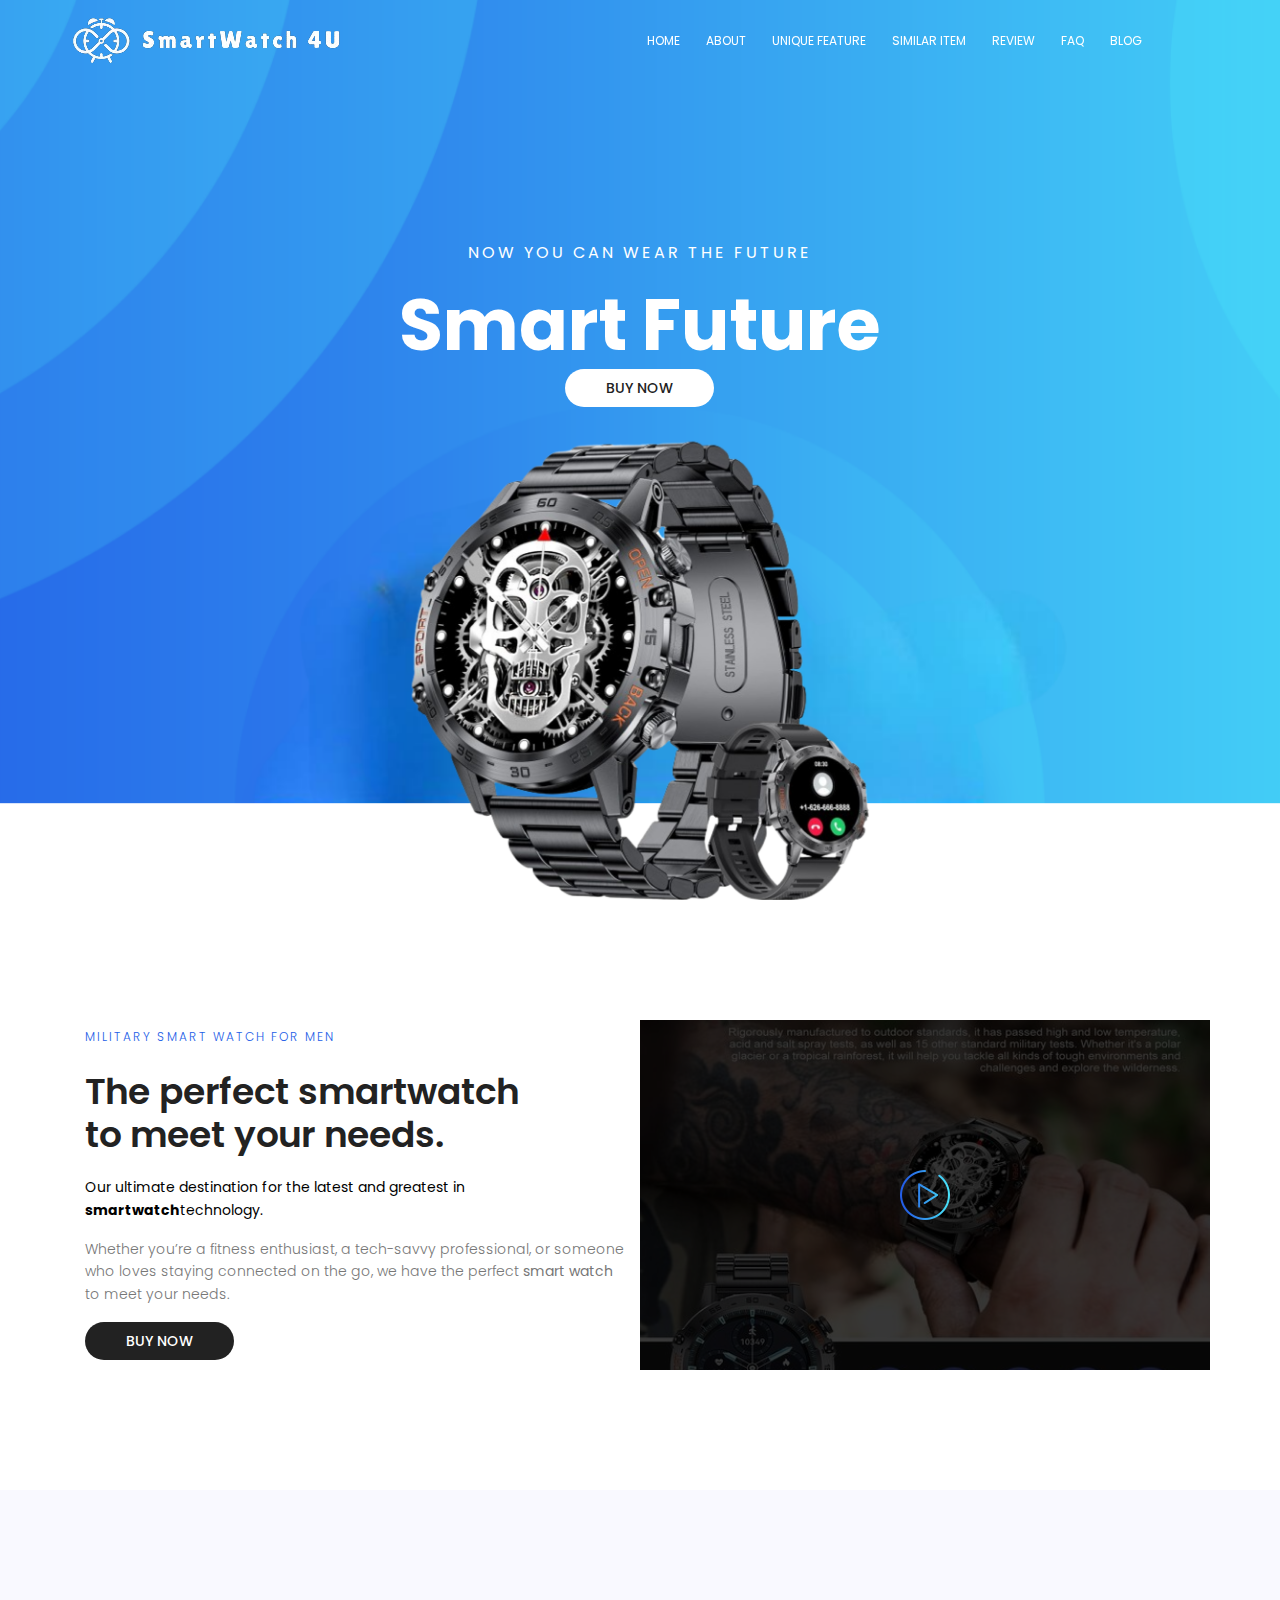
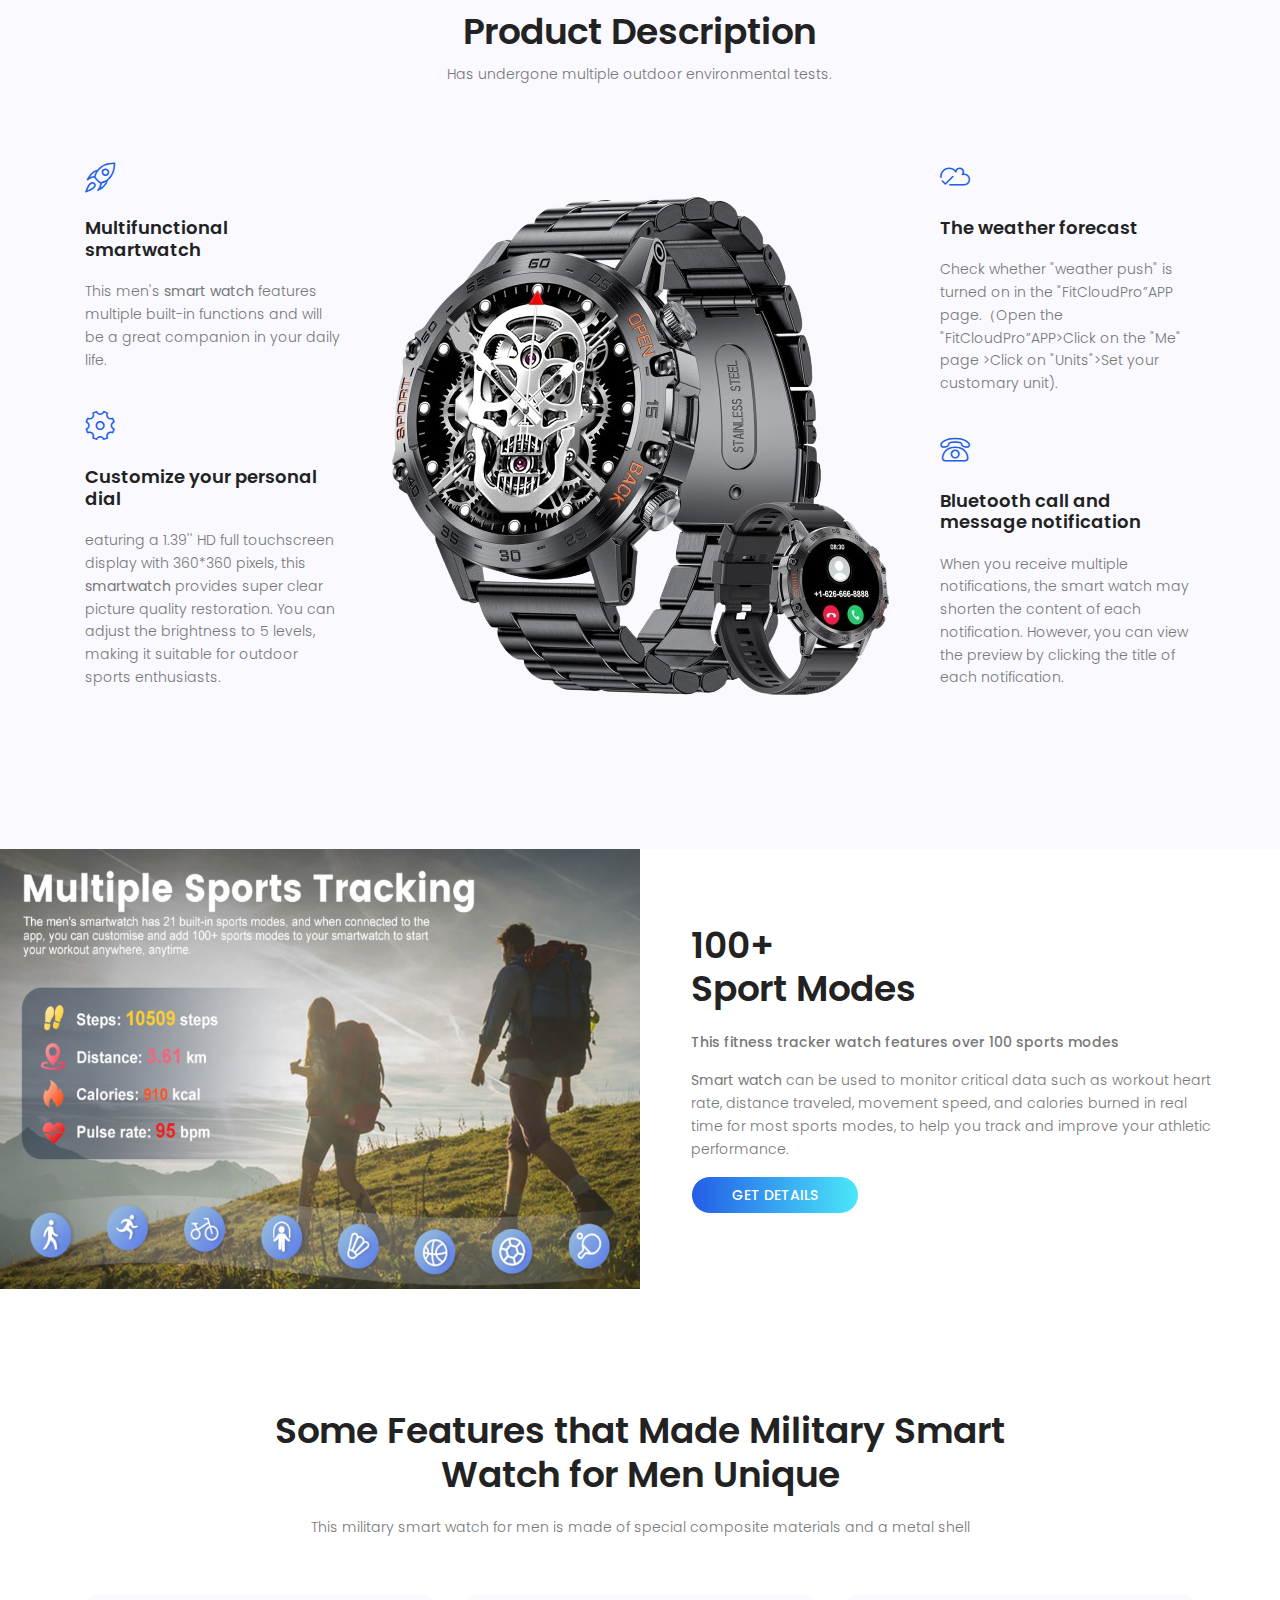
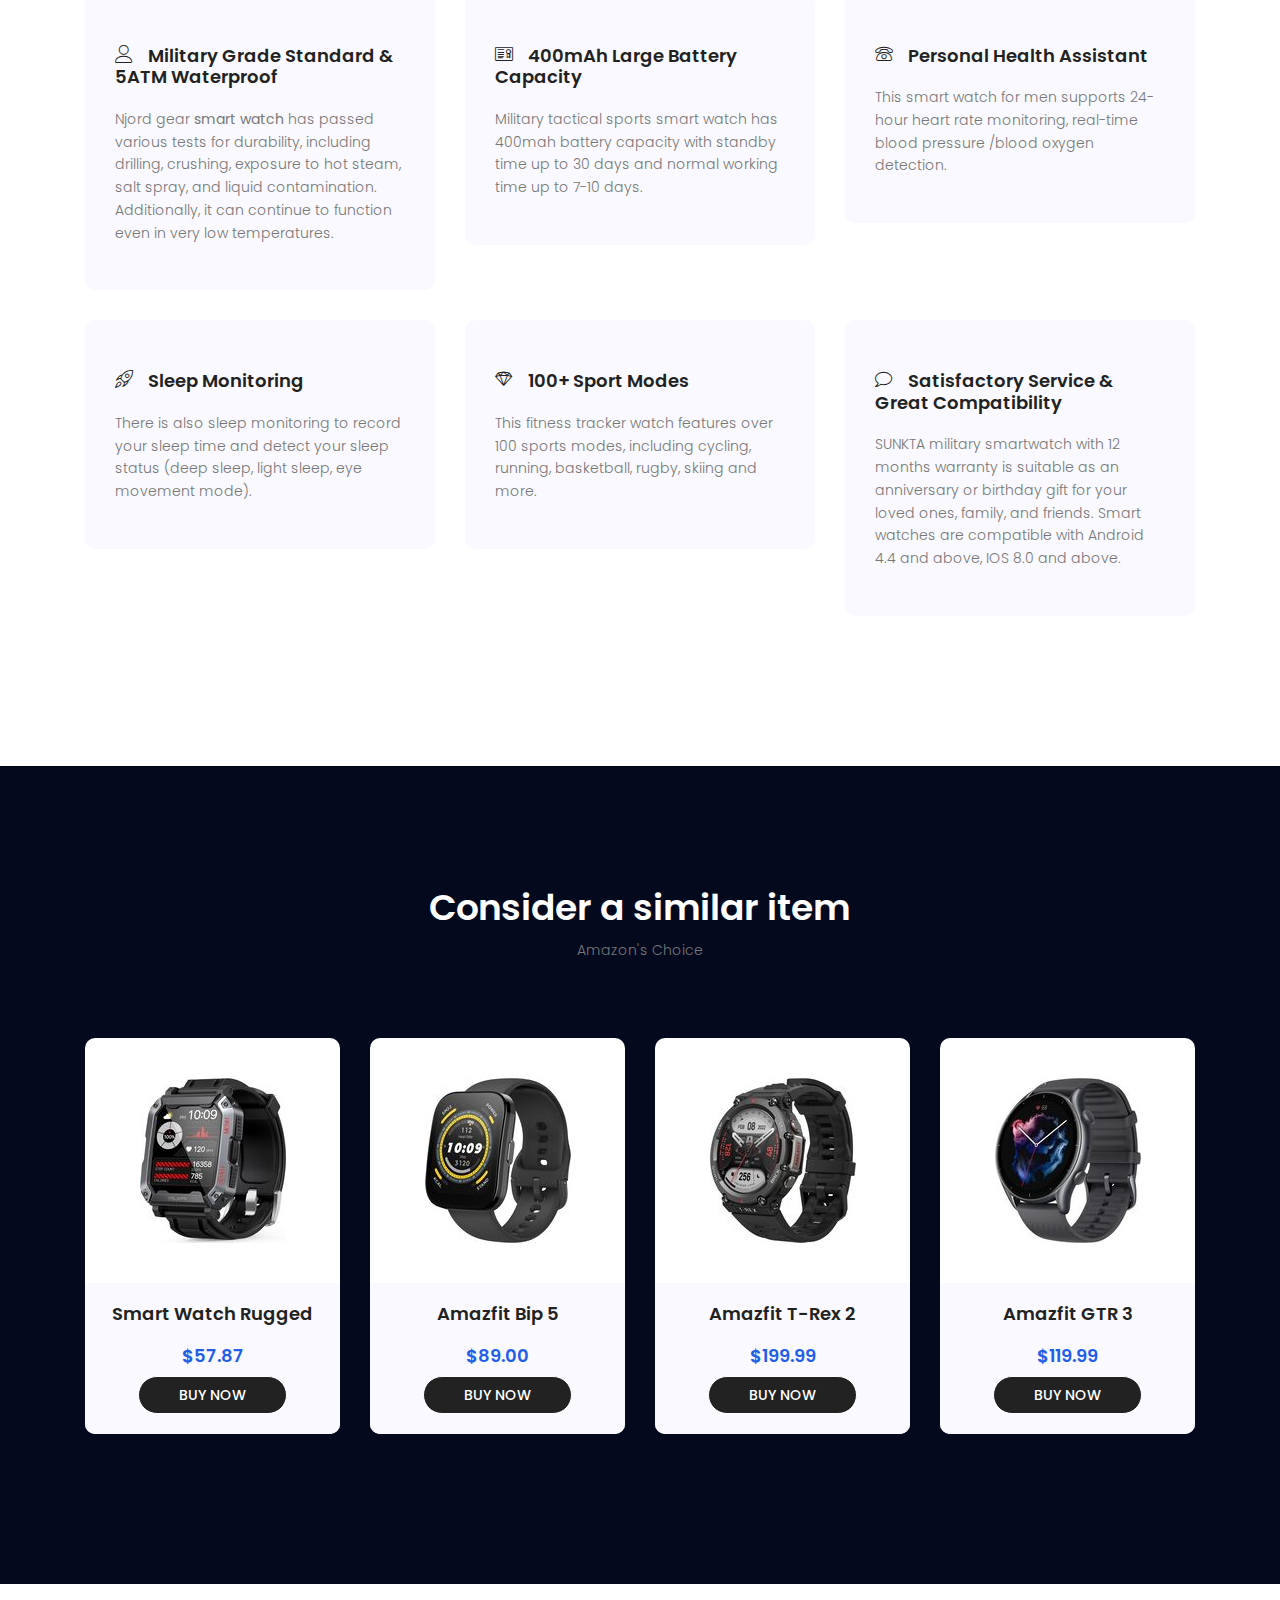
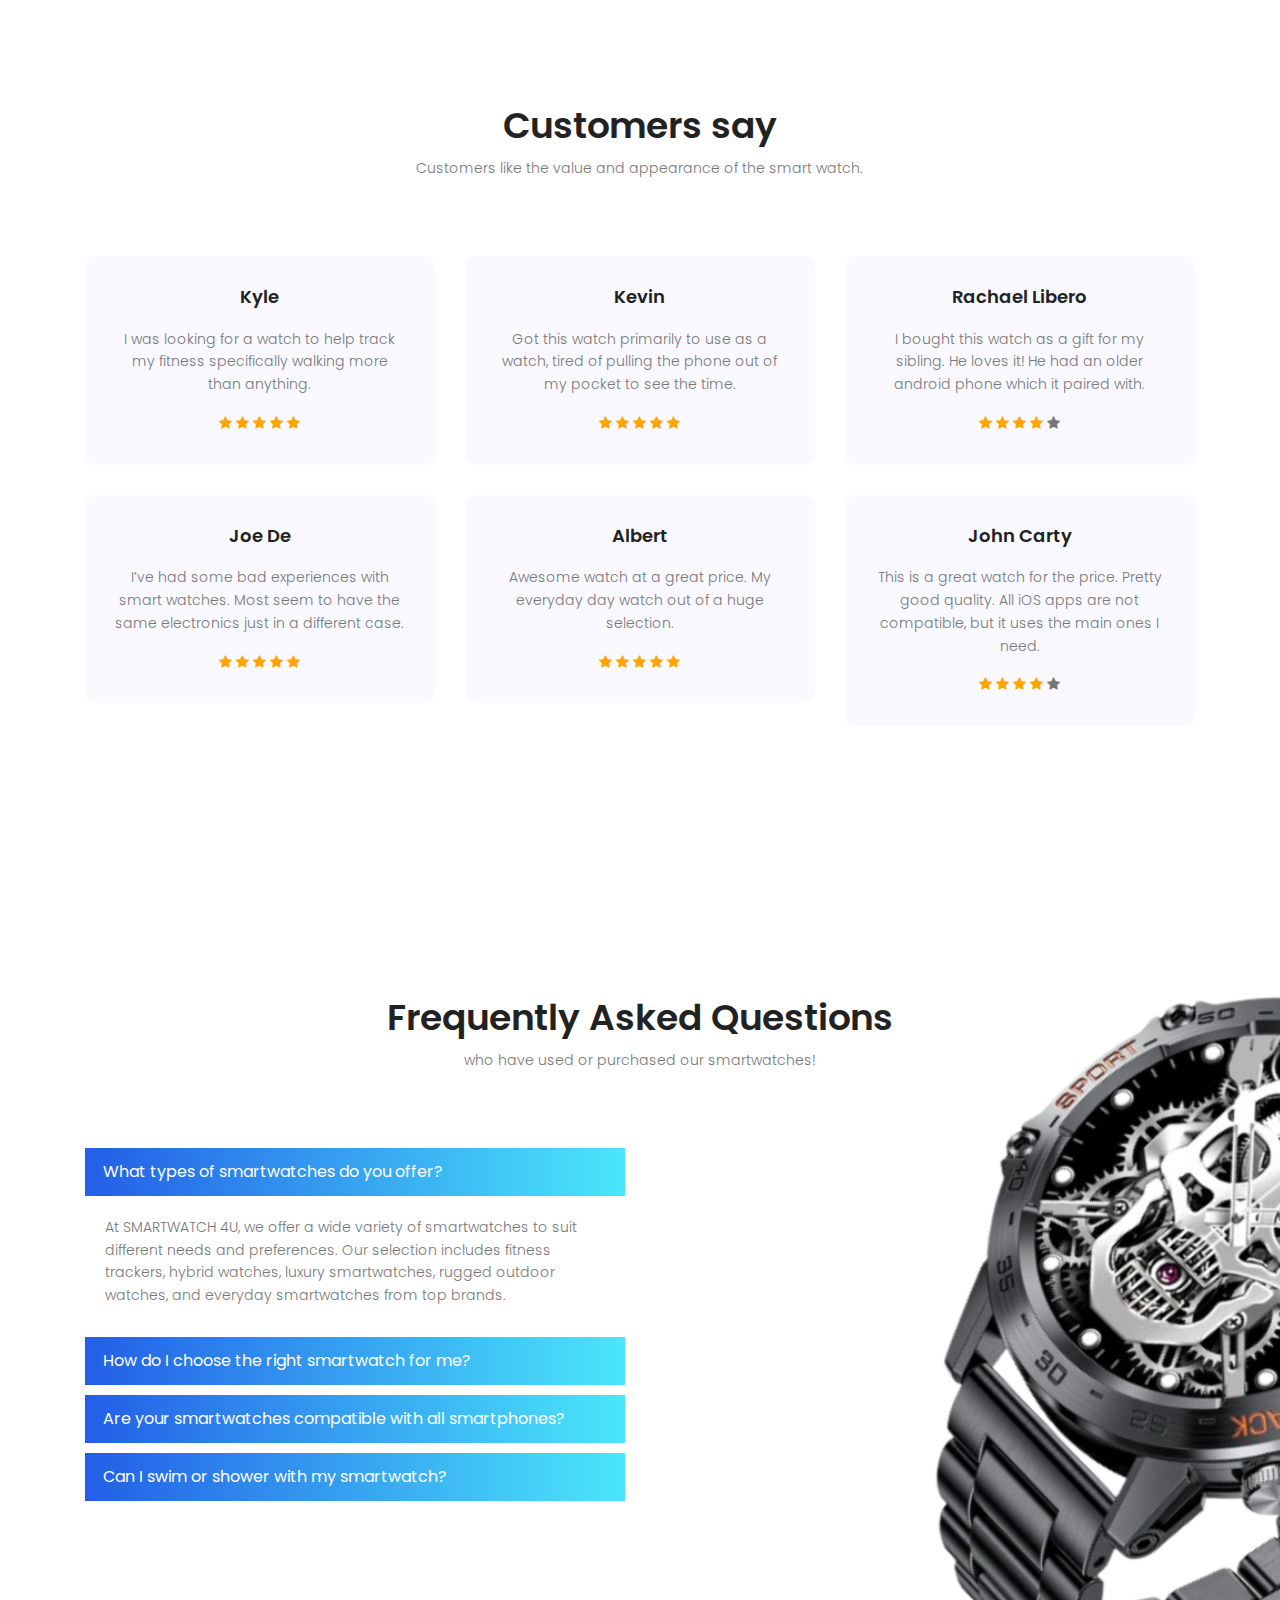
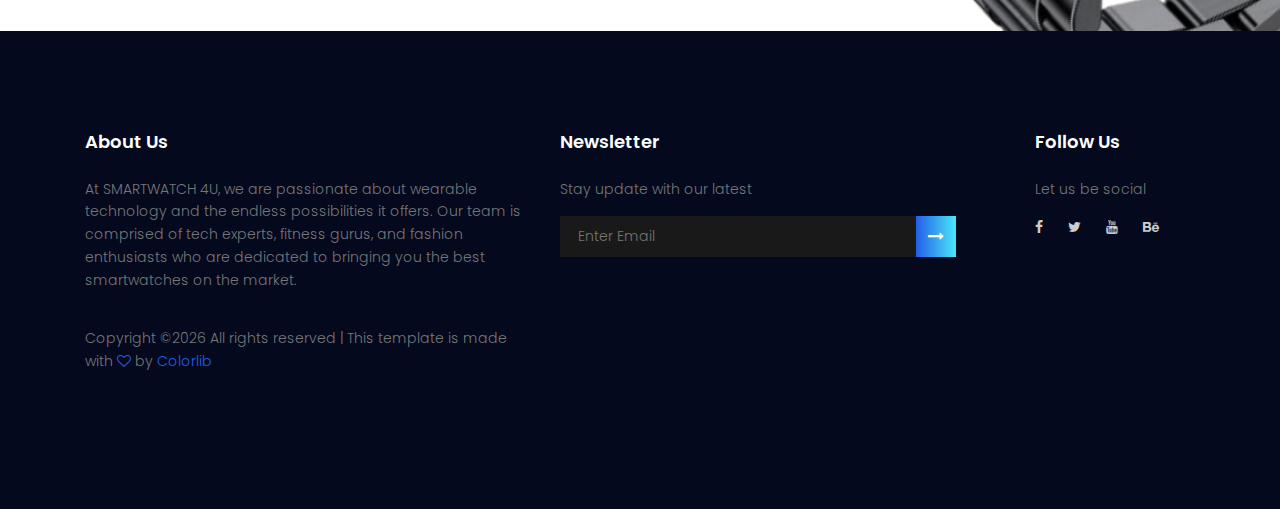
<file: index.html>
<!DOCTYPE html>
	<html lang="en" class="no-js">
	<head>
		<meta prefix="og: http://ogp.me/ns#" property="og:type" content="website">
		<meta prefix="og: http://ogp.me/ns#" property="og:title" content="smartwatch 4U">
		<!-- Mobile Specific Meta -->
		<meta name="viewport" content="width=device-width, initial-scale=1, shrink-to-fit=no">
		<link rel="canonical" href="https://www.smartwatch4u.com/">
		<!-- Favicon-->
		<link href="img/favicon.ico" rel="shortcut icon" >
		<link href="img/fav2.png" rel="apple-touch-icon">
		<!-- Author Meta -->
		<meta name="author" content="codepixer">
		<!-- Meta Description -->
		<meta name="description" content="Smartwatch4U offers the latest smartwatches with advanced features and stylish designs. Stay connected and track your fitness with our top-of-the-line wearable technology.">
		<!-- Meta Keyword -->
		<meta name="keywords" content="smartwatch, wearable technology, fitness tracker, smartwatches, wearable gadgets, tech accessories, Smartwatch4U">
		<meta name="robots" content="index, follow"> <!-- for search engine indexing -->
		<!-- meta character set -->
		<meta charset="UTF-8">
		<!-- Site Title -->
		<title>smartwatch 4U - Wear the Future</title>
		
<!-- Facebook Meta Tags -->
<meta property="og:url" content="https://www.smartwatch4u.com/">
<meta property="og:type" content="website">
<meta property="og:title" content="smartwatch 4U">
<meta property="og:description" content="Smartwatch4U offers the latest smartwatches with advanced features and stylish designs. Stay connected and track your fitness with our top-of-the-line wearable technology.">
<meta property="og:image" content="/img/c12.jpg">

<!-- Twitter Meta Tags -->
<meta name="twitter:card" content="summary_large_image">
<meta property="twitter:domain" content="smartwatch4u.com">
<meta property="twitter:url" content="https://www.smartwatch4u.com/">
<meta name="twitter:title" content="smartwatch 4U">
<meta name="twitter:description" content="Smartwatch4U offers the latest smartwatches with advanced features and stylish designs. Stay connected and track your fitness with our top-of-the-line wearable technology.">
<meta name="twitter:image" content="/img/c12.jpg">

<!-- Meta Tags Generated via https://www.opengraph.xyz -->

		<link href="https://fonts.googleapis.com/css?family=Poppins:100,200,400,300,500,600,700" rel="stylesheet"> 
			<!--
			CSS
			============================================= -->
			<link rel="stylesheet" href="css/linearicons.css">
			<link rel="stylesheet" href="css/font-awesome.min.css">
			<link rel="stylesheet" href="css/bootstrap.css">
			<link rel="stylesheet" href="css/magnific-popup.css">
			<link rel="stylesheet" href="css/nice-select.css">					
			<link rel="stylesheet" href="css/animate.min.css">
			<link rel="stylesheet" href="css/owl.carousel.css">
			<link rel="stylesheet" href="css/main.css">
		</head>
		<body>

			  <header id="header" id="home">
			    <div class="container">
			    	<div class="row align-items-center justify-content-between d-flex">
				      <div id="logo">
				        <a href="index.html"><img src="img/logo1.png" alt="logo de smartwatch 4U" title="Logo" /></a>
				      </div>
				      <nav id="nav-menu-container">
				        <ul class="nav-menu">
				          <li class="menu-active"><a href="#home" title="home">Home</a></li>
				          <li><a href="#about" title="about">About</a></li>
				          <li><a href="#service" title="Unique Feature">Unique Feature</a></li>
				          <li><a href="#unique" title="similar item">similar item</a></li>
				          <li><a href="#review" title="Review">Review</a></li>
				          <li><a href="#faq" title="Faq">Faq</a></li>
									<li><a href="https://blogeveresthn.netlify.app/" target="_blank" title="Blog">Blog</a></li>
				          <!-- <li class="menu-has-children"><a href="">Pages</a>
				            <ul>
				              <li><a href="generic.html">Generic</a></li>
				              <li><a href="elements.html">Elements</a></li>
				            </ul>
				          </li> -->
				        </ul>
				      </nav><!-- #nav-menu-container -->		    		
			    	</div>
			    </div>
			  </header><!-- #header -->


			<!-- start banner Area -->
			<section class="banner-area" id="home">	
				<div class="container">
					<div class="row fullscreen d-flex align-items-center justify-content-center">
						<div class="banner-content col-lg-10">
							<h5 class="text-white text-uppercase">Now you can wear the future</h5>
							<h1>
								Smart Future				
							</h1>
							<a href="https://amzn.to/3C5Yngk" target="_blank" class="primary-btn text-uppercase" title=" Buy Now button">Buy Now</a>
						</div>											
					</div>
				</div>
			</section>
			<!-- End banner Area -->	

			<!-- Start video-sec Area -->
			<section class="video-sec-area section-gap" id="about">
				<div class="container">
					<div class="row justify-content-center align-items-center ">
						<div class="col-lg-6 video-left">
							<h6>Military Smart Watch for Men</h6>
							<h1>The perfect smartwatch <br>
								to meet your needs.</h1>
							<p><span>Our ultimate destination for the latest and greatest in <strong>smartwatch</strong>technology.</span></p>
							<p>
								Whether you’re a fitness enthusiast, a tech-savvy professional, or someone who loves staying connected on the go, we have the perfect <strong>smart watch</strong> to meet your needs.
							</p>
							<a class="primary-btn" href="https://amzn.to/3C5Yngk" title="Buy Now">Buy Now</a>
						</div>
						<div class="col-lg-6 video-right justify-content-center align-items-center d-flex">
							<div class="overlay overlay-bg"></div>
							<a class="play-btn" href="https://www.youtube.com/watch?v=RW-RRJescQo" title="youtube video"><img class="img-fluid" src="img/play-icon.png" alt="play icon" title="play icon"></a>
						</div>
					</div>
				</div>	
			</section>
			<!-- End video-sec Area -->
			
			<!-- Start top-course Area -->
			<section class="top-course-area section-gap">
				<div class="container">
					<div class="row d-flex justify-content-center">
						<div class="menu-content pb-60 col-lg-10">
							<div class="title text-center">
								<h1 class="mb-10">Product Description</h1>
								<p>Has undergone multiple outdoor environmental tests.</p>
							</div>
						</div>
					</div>					
					<div class="row justify-content-center align-items-center">
						<div class="col-lg-3 course-left">
							<div class="single-course">
								<span class="lnr lnr-rocket"></span>
								<h4>Multifunctional smartwatch</h4>
								<p>
									This men's <strong>smart watch</strong> features multiple built-in functions and will be a great companion in your daily life.
								</p>
							</div>
							<div class="single-course">
								<span class="lnr lnr-cog"></span>
								<h4>Customize your personal dial</h4>
								<p>
									eaturing a 1.39'' HD full touchscreen display with 360*360 pixels, this <strong>smartwatch</strong> provides super clear picture quality restoration. You can adjust the brightness to 5 levels, making it suitable for outdoor sports enthusiasts.
								</p>
							</div>							
						</div>
						<div class="col-lg-6 course-middle">
							<img class="img-fluid mx-auto d-block" src="img/c11.png" alt=" image of military smart watch" title="military smart watch">
						</div>
						<div class="col-lg-3 course-right">
							<div class="single-course">
								<span class="lnr lnr-cloud-check"></span>
								<h4>The weather forecast</h4>
								<p>
									Check whether "weather push" is turned on in the "FitCloudPro”APP page.（Open the "FitCloudPro”APP>Click on the "Me" page >Click on "Units">Set your customary unit).
								</p>
							</div>
							<div class="single-course">
								<span class="lnr lnr-phone"></span>
								<h4>Bluetooth call and message notification</h4>
								<p>
									When you receive multiple notifications, the smart watch may shorten the content of each notification. However, you can view the preview by clicking the title of each notification.
								</p>
							</div>														
						</div>
					</div>
				</div>	
			</section>
			<!-- End top-course Area -->
			
			<!-- Start home-about Area -->
			<section class="home-about-area">
				<div class="container-fluid">				
					<div class="row justify-content-center align-items-center">
						<div class="col-lg-6 no-padding home-about-left">
							<img class="img-fluid" src="img/about-img1.jpg" alt="about image" title="about">
						</div>
						<div class="col-lg-6 no-padding home-about-right">
							<h1>100+ <br>
								Sport Modes</h1>
							<p>
								<span>This fitness tracker watch features over 100 sports modes</span>
							</p>
							<p>
								<strong>Smart watch</strong> can be used to monitor critical data such as workout heart rate, distance traveled, movement speed, and calories burned in real time for most sports modes, to help you track and improve your athletic performance.
							</p>
							<a class="text-uppercase primary-btn" href="https://amzn.to/3WM1baf" target="_blank" title="get details">get details</a>
						</div>
					</div>
				</div>	
			</section>
			<!-- End home-about Area -->			

			<!-- Start service Area -->
			<section class="service-area section-gap" id="service">
				<div class="container">
					<div class="row d-flex justify-content-center">
						<div class="col-md-8 pb-40 header-text">
							<h1>Some Features that Made Military Smart Watch for Men Unique</h1>
							<p>
								This military smart watch for men is made of special composite materials and a metal shell
							</p>
						</div>
					</div>
					<div class="row">
						<div class="col-lg-4 col-md-6">
							<div class="single-service">
								<h4><span class="lnr lnr-user"></span>Military Grade Standard & 5ATM Waterproof</h4>
								<p>
									Njord gear <strong>smart watch</strong> has passed various tests for durability, including drilling, crushing, exposure to hot steam, salt spray, and liquid contamination. Additionally, it can continue to function even in very low temperatures.
								</p>
							</div>
						</div>
						<div class="col-lg-4 col-md-6">
							<div class="single-service">
								<h4><span class="lnr lnr-license"></span>400mAh Large Battery Capacity</h4>
								<p>
									Military tactical sports smart watch has 400mah battery capacity with standby time up to 30 days and normal working time up to 7-10 days. 
								</p>								
							</div>
						</div>
						<div class="col-lg-4 col-md-6">
							<div class="single-service">
								<h4><span class="lnr lnr-phone"></span>Personal Health Assistant</h4>
								<p>
									This smart watch for men supports 24-hour heart rate monitoring, real-time blood pressure /blood oxygen detection.
								</p>								
							</div>
						</div>
						<div class="col-lg-4 col-md-6">
							<div class="single-service">
								<h4><span class="lnr lnr-rocket"></span>Sleep Monitoring</h4>
								<p>
									There is also sleep monitoring to record your sleep time and detect your sleep status (deep sleep, light sleep, eye movement mode).
								</p>				
							</div>
						</div>
						<div class="col-lg-4 col-md-6">
							<div class="single-service">
								<h4><span class="lnr lnr-diamond"></span>100+ Sport Modes</h4>
								<p>
									This fitness tracker watch features over 100 sports modes, including cycling, running, basketball, rugby, skiing and more.
								</p>								
							</div>
						</div>
						<div class="col-lg-4 col-md-6">
							<div class="single-service">
								<h4><span class="lnr lnr-bubble"></span>Satisfactory Service & Great Compatibility</h4>
								<p>
									SUNKTA military smartwatch with 12 months warranty is suitable as an anniversary or birthday gift for your loved ones, family, and friends.
									Smart watches are compatible with Android 4.4 and above, IOS 8.0 and above.
								</p>									
							</div>
						</div>						
					</div>
				</div>	
			</section>
			<!-- End service Area -->	

			<!-- Start unique-feature Area -->
			<section class="unique-feature-area section-gap" id="unique">
				<div class="container">
					<div class="row d-flex justify-content-center">
						<div class="menu-content pb-60 col-lg-10">
							<div class="title text-center">
								<h1 class="mb-10 text-white">Consider a similar item</h1>
								<p>Amazon's Choice</p>
							</div>
						</div>
					</div>						
					<div class="row">
						<div class="col-lg-3 col-md-6">
							<div class="single-unique-product">
								<img class="img-fluid" src="img/u11.jpg" alt="Smart Watch Rugged" title="Smart Watch Rugged">
								<div class="desc">
									<h4>
										Smart Watch Rugged
									</h4>
									<h6>$57.87</h6>
									<a class="text-uppercase primary-btn" href="https://amzn.to/4gMzQvV" target="_blank" title="amazon buy now button">Buy Now</a>
								</div>
							</div>
						</div>
						<div class="col-lg-3 col-md-6">
							<div class="single-unique-product">
								<img class="img-fluid" src="img/u22.jpg" alt="Amazfit Bip 5" title="Amazfit Bip 5">
								<div class="desc">
									<h4>
										Amazfit Bip 5
									</h4>
									<h6>$89.00</h6>
									<a class="text-uppercase primary-btn" href="https://amzn.to/4bPSSP4" target="_blank" title="amazon buy now button">Buy Now</a>
								</div>
							</div>
						</div>
						<div class="col-lg-3 col-md-6">
							<div class="single-unique-product">
								<img class="img-fluid" src="img/u33.jpg" alt="Amazfit T-Rex 2" title="Amazfit T-Rex 2">
								<div class="desc">
									<h4>
										Amazfit T-Rex 2
									</h4>
									<h6>$199.99</h6>
									<a class="text-uppercase primary-btn" href="https://amzn.to/45dY3Xb" target="_blank" title="Buy Now">Buy Now</a>
								</div>
							</div>
						</div>
						<div class="col-lg-3 col-md-6">
							<div class="single-unique-product">
								<img class="img-fluid" src="img/u44.jpg" alt="Amazfit GTR 3" title="Amazfit GTR 3">
								<div class="desc">
									<h4>
										Amazfit GTR 3
									</h4>
									<h6>$119.99</h6>
									<a class="text-uppercase primary-btn" href="https://amzn.to/44Uoa5b" target="_blank" title="Buy Now">Buy Now</a>
								</div>
							</div>
						</div>																		
					</div>
				</div>	
			</section>
			<!-- End unique-feature Area -->
		
			<!-- Start review Area -->
			<section class="review-area section-gap" id="review">
				<div class="container">
					<div class="row d-flex justify-content-center">
						<div class="menu-content pb-60 col-lg-10">
							<div class="title text-center">
								<h1 class="mb-10">Customers say</h1>
								<p>Customers like the value and appearance of the smart watch.</p>
							</div>
						</div>
					</div>						
					<div class="row">
						<div class="col-lg-4 col-md-6">
							<div class="single-review">
								<h4>Kyle</h4>
								<p>
									I was looking for a watch to help track my fitness specifically walking more than anything.
								</p>
								<div class="star">
									<span class="fa fa-star checked"></span>
									<span class="fa fa-star checked"></span>
									<span class="fa fa-star checked"></span>
									<span class="fa fa-star checked"></span>
									<span class="fa fa-star checked"></span>
								</div>
							</div>
						</div>
						<div class="col-lg-4 col-md-6">
							<div class="single-review">
								<h4>Kevin</h4>
								<p>
									Got this watch primarily to use as a watch, tired of pulling the phone out of my pocket to see the time.
								</p>
								<div class="star">
									<span class="fa fa-star checked"></span>
									<span class="fa fa-star checked"></span>
									<span class="fa fa-star checked"></span>
									<span class="fa fa-star checked"></span>
									<span class="fa fa-star checked"></span>
								</div>
							</div>
						</div>
						<div class="col-lg-4 col-md-6">
							<div class="single-review">
								<h4>Rachael Libero</h4>
								<p>
									I bought this watch as a gift for my sibling. He loves it! He had an older android phone which it paired with.
								</p>
								<div class="star">
									<span class="fa fa-star checked"></span>
									<span class="fa fa-star checked"></span>
									<span class="fa fa-star checked"></span>
									<span class="fa fa-star checked"></span>
									<span class="fa fa-star"></span>
								</div>
							</div>
						</div>
						<div class="col-lg-4 col-md-6">
							<div class="single-review">
								<h4>Joe De</h4>
								<p>
									I’ve had some bad experiences with smart watches. Most seem to have the same electronics just in a different case.
								</p>
								<div class="star">
									<span class="fa fa-star checked"></span>
									<span class="fa fa-star checked"></span>
									<span class="fa fa-star checked"></span>
									<span class="fa fa-star checked"></span>
									<span class="fa fa-star checked"></span>
								</div>
							</div>
						</div>
						<div class="col-lg-4 col-md-6">
							<div class="single-review">
								<h4>Albert</h4>
								<p>
									Awesome watch at a great price. My everyday day watch out of a huge selection.
								</p>
								<div class="star">
									<span class="fa fa-star checked"></span>
									<span class="fa fa-star checked"></span>
									<span class="fa fa-star checked"></span>
									<span class="fa fa-star checked"></span>
									<span class="fa fa-star checked"></span>
								</div>
							</div>
						</div>
						<div class="col-lg-4 col-md-6">
							<div class="single-review">
								<h4>John Carty</h4>
								<p>
									This is a great watch for the price. Pretty good quality. All iOS apps are not compatible, but it uses the main ones I need.
								</p>
								<div class="star">
									<span class="fa fa-star checked"></span>
									<span class="fa fa-star checked"></span>
									<span class="fa fa-star checked"></span>
									<span class="fa fa-star checked"></span>
									<span class="fa fa-star"></span>
								</div>
							</div>
						</div>																
					</div>
				</div>	
			</section>
			<!-- End review Area -->

			<!-- Start faq Area -->
			<section class="faq-area section-gap" id="faq">
				<div class="container">
					<div class="row d-flex justify-content-center">
						<div class="menu-content pb-60 col-lg-10">
							<div class="title text-center">
								<h1 class="mb-10">Frequently Asked Questions</h1>
								<p>who have used or purchased our smartwatches!</p>
							</div>
						</div>
					</div>						
					<div class="row justify-content-start">
						<div class="col-lg-6 faq-left">
							<div id="accordion">
							  <div class="card">
							    <div class="card-header" id="headingOne">
							      <h5 class="mb-0">
							        <button class="btn btn-link" data-toggle="collapse" data-target="#collapseOne" aria-expanded="true" aria-controls="collapseOne">
							          What types of smartwatches do you offer?
							        </button>
							      </h5>
							    </div>

							    <div id="collapseOne" class="collapse show" aria-labelledby="headingOne" data-parent="#accordion">
							      <div class="card-body">
											At SMARTWATCH 4U, we offer a wide variety of smartwatches to suit different needs and preferences. Our selection includes fitness trackers, hybrid watches, luxury smartwatches, rugged outdoor watches, and everyday smartwatches from top brands.
							      </div>
							    </div>
							  </div>
							  <div class="card">
							    <div class="card-header" id="headingTwo">
							      <h5 class="mb-0">
							        <button class="btn btn-link collapsed" data-toggle="collapse" data-target="#collapseTwo" aria-expanded="false" aria-controls="collapseTwo">
							          How do I choose the right smartwatch for me?
							        </button>
							      </h5>
							    </div>
							    <div id="collapseTwo" class="collapse" aria-labelledby="headingTwo" data-parent="#accordion">
							      <div class="card-body">
											Choosing the right smartwatch depends on your lifestyle and needs. If you’re into fitness, look for watches with advanced health and activity tracking features. For professionals, consider watches with robust notification systems and productivity tools. Our customer service team is always here to help you find the perfect match based on your requirements.
							      </div>
							    </div>
							  </div>
							  <div class="card">
							    <div class="card-header" id="headingThree">
							      <h5 class="mb-0">
							        <button class="btn btn-link collapsed" data-toggle="collapse" data-target="#collapseThree" aria-expanded="false" aria-controls="collapseThree">
							          Are your smartwatches compatible with all smartphones?
							        </button>
							      </h5>
							    </div>
							    <div id="collapseThree" class="collapse" aria-labelledby="headingThree" data-parent="#accordion">
							      <div class="card-body">
											Most of our smartwatches are compatible with both iOS and Android devices. However, some features might be specific to certain operating systems. We recommend checking the product specifications or contacting us if you have any compatibility questions.
							      </div>
							    </div>
							  </div>
							  <div class="card">
							    <div class="card-header" id="headingThree">
							      <h5 class="mb-0">
							        <button class="btn btn-link collapsed" data-toggle="collapse" data-target="#collapseFour" aria-expanded="false" aria-controls="collapseThree">
							          Can I swim or shower with my smartwatch?
							        </button>
							      </h5>
							    </div>
							    <div id="collapseFour" class="collapse" aria-labelledby="headingThree" data-parent="#accordion">
							      <div class="card-body">
											Many of our smartwatches are water-resistant, but the level of water resistance varies by model. Some are suitable for swimming and showering, while others are only splash-resistant. Please check the product specifications for water resistance details.
							      </div>
							    </div>
							  </div>							  
							</div>							
						</div>	
					</div>
				</div>	
			</section>
			<!-- End faq Area -->
			<!-- start footer Area -->		
			<footer class="footer-area section-gap">
				<div class="container">
					<div class="row">
						<div class="col-lg-5 col-md-6 col-sm-6">
							<div class="single-footer-widget">
								<h6>About Us</h6>
								<p>
									At SMARTWATCH 4U, we are passionate about wearable technology and the endless possibilities it offers. Our team is comprised of tech experts, fitness gurus, and fashion enthusiasts who are dedicated to bringing you the best smartwatches on the market.
								</p>
								<p class="footer-text">
									<!-- Link back to Colorlib can't be removed. Template is licensed under CC BY 3.0. -->
Copyright &copy;<script>document.write(new Date().getFullYear());</script> All rights reserved | This template is made with <i class="fa fa-heart-o" aria-hidden="true"></i> by <a href="https://colorlib.com" target="_blank" title="Colorlib">Colorlib</a>
<!-- Link back to Colorlib can't be removed. Template is licensed under CC BY 3.0. -->
								</p>								
							</div>
						</div>
						<div class="col-lg-5  col-md-6 col-sm-6">
							<div class="single-footer-widget">
								<h6>Newsletter</h6>
								<p>Stay update with our latest</p>
								<div class="" id="mc_embed_signup">
									<form name="contact" netlify target="_blank" novalidate="true"  class="form-inline">
										<input class="form-control" type="email" name="email" placeholder="Enter Email" onfocus="this.placeholder = ''" onblur="this.placeholder = 'Enter Email '" required="" >
			                            	<button class="click-btn btn btn-default" type="submit"><i class="fa fa-long-arrow-right" aria-hidden="true"></i></button>
			                            	<div style="position: absolute; left: -5000px;">
												<input name="b_36c4fd991d266f23781ded980_aefe40901a" tabindex="-1" value="" type="submit">
											</div>

										<div class="info"></div>
									</form>
									<!-- <form name="contact" netlify>
										<p>
											<label>Email <input type="email" name="email" /></label>
										</p>
										<p>
											<button type="submit">Send</button>
										</p>
									</form> -->
								</div>
							</div>
						</div>						
						<div class="col-lg-2 col-md-6 col-sm-6 social-widget">
							<div class="single-footer-widget">
								<h6>Follow Us</h6>
								<p>Let us be social</p>
								<div class="footer-social d-flex align-items-center">
									<a href="#" title="facebook"><i class="fa fa-facebook"></i></a>
									<a href="#" title="twitter"><i class="fa fa-twitter"></i></a>
									<a href="https://www.youtube.com/channel/UCa3e9aAO3B3bqRizNC0e-fg" title="youtube"><i class="fa fa-youtube"></i></a>
									<a href="#" title="facebook"><i class="fa fa-behance"></i></a>
								</div>
							</div>
						</div>							
					</div>
				</div>
			</footer>	
			<!-- End footer Area -->	

			<script src="js/vendor/jquery-2.2.4.min.js"></script>
			<script src="https://cdnjs.cloudflare.com/ajax/libs/popper.js/1.12.9/umd/popper.min.js" integrity="sha384-ApNbgh9B+Y1QKtv3Rn7W3mgPxhU9K/ScQsAP7hUibX39j7fakFPskvXusvfa0b4Q" crossorigin="anonymous"></script>
			<script src="js/vendor/bootstrap.min.js"></script>			
			<!-- <script type="text/javascript" src="https://maps.googleapis.com/maps/api/js?key=AIzaSyBhOdIF3Y9382fqJYt5I_sswSrEw5eihAA"></script> -->
  			<script src="js/easing.min.js"></script>			
			<script src="js/hoverIntent.js"></script>
			<script src="js/superfish.min.js"></script>	
			<script src="js/jquery.ajaxchimp.min.js"></script>
			<script src="js/jquery.magnific-popup.min.js"></script>	
			<script src="js/owl.carousel.min.js"></script>			
			<script src="js/jquery.sticky.js"></script>
			<script src="js/jquery.nice-select.min.js"></script>			
			<script src="js/parallax.min.js"></script>	
			<script src="js/mail-script.js"></script>	
			<script src="js/main.js"></script>	
		</body>
	</html>
</file>
<file: css/linearicons.css>
@font-face {
	font-family: 'Linearicons-Free';
	src:url('../fonts/Linearicons-Free.eot?w118d');
	src:url('../fonts/Linearicons-Free.eot?#iefixw118d') format('embedded-opentype'),
		url('../fonts/Linearicons-Free.woff2?w118d') format('woff2'),
		url('../fonts/Linearicons-Free.woff?w118d') format('woff'),
		url('../fonts/Linearicons-Free.ttf?w118d') format('truetype'),
		url('../fonts/Linearicons-Free.svg?w118d#Linearicons-Free') format('svg');
	font-weight: normal;
	font-style: normal;
}

.lnr {
	font-family: 'Linearicons-Free';
	speak: none;
	font-style: normal;
	font-weight: normal;
	font-variant: normal;
	text-transform: none;
	line-height: 1;

	/* Better Font Rendering =========== */
	-webkit-font-smoothing: antialiased;
	-moz-osx-font-smoothing: grayscale;
}

.lnr-home:before {
	content: "\e800";
}
.lnr-apartment:before {
	content: "\e801";
}
.lnr-pencil:before {
	content: "\e802";
}
.lnr-magic-wand:before {
	content: "\e803";
}
.lnr-drop:before {
	content: "\e804";
}
.lnr-lighter:before {
	content: "\e805";
}
.lnr-poop:before {
	content: "\e806";
}
.lnr-sun:before {
	content: "\e807";
}
.lnr-moon:before {
	content: "\e808";
}
.lnr-cloud:before {
	content: "\e809";
}
.lnr-cloud-upload:before {
	content: "\e80a";
}
.lnr-cloud-download:before {
	content: "\e80b";
}
.lnr-cloud-sync:before {
	content: "\e80c";
}
.lnr-cloud-check:before {
	content: "\e80d";
}
.lnr-database:before {
	content: "\e80e";
}
.lnr-lock:before {
	content: "\e80f";
}
.lnr-cog:before {
	content: "\e810";
}
.lnr-trash:before {
	content: "\e811";
}
.lnr-dice:before {
	content: "\e812";
}
.lnr-heart:before {
	content: "\e813";
}
.lnr-star:before {
	content: "\e814";
}
.lnr-star-half:before {
	content: "\e815";
}
.lnr-star-empty:before {
	content: "\e816";
}
.lnr-flag:before {
	content: "\e817";
}
.lnr-envelope:before {
	content: "\e818";
}
.lnr-paperclip:before {
	content: "\e819";
}
.lnr-inbox:before {
	content: "\e81a";
}
.lnr-eye:before {
	content: "\e81b";
}
.lnr-printer:before {
	content: "\e81c";
}
.lnr-file-empty:before {
	content: "\e81d";
}
.lnr-file-add:before {
	content: "\e81e";
}
.lnr-enter:before {
	content: "\e81f";
}
.lnr-exit:before {
	content: "\e820";
}
.lnr-graduation-hat:before {
	content: "\e821";
}
.lnr-license:before {
	content: "\e822";
}
.lnr-music-note:before {
	content: "\e823";
}
.lnr-film-play:before {
	content: "\e824";
}
.lnr-camera-video:before {
	content: "\e825";
}
.lnr-camera:before {
	content: "\e826";
}
.lnr-picture:before {
	content: "\e827";
}
.lnr-book:before {
	content: "\e828";
}
.lnr-bookmark:before {
	content: "\e829";
}
.lnr-user:before {
	content: "\e82a";
}
.lnr-users:before {
	content: "\e82b";
}
.lnr-shirt:before {
	content: "\e82c";
}
.lnr-store:before {
	content: "\e82d";
}
.lnr-cart:before {
	content: "\e82e";
}
.lnr-tag:before {
	content: "\e82f";
}
.lnr-phone-handset:before {
	content: "\e830";
}
.lnr-phone:before {
	content: "\e831";
}
.lnr-pushpin:before {
	content: "\e832";
}
.lnr-map-marker:before {
	content: "\e833";
}
.lnr-map:before {
	content: "\e834";
}
.lnr-location:before {
	content: "\e835";
}
.lnr-calendar-full:before {
	content: "\e836";
}
.lnr-keyboard:before {
	content: "\e837";
}
.lnr-spell-check:before {
	content: "\e838";
}
.lnr-screen:before {
	content: "\e839";
}
.lnr-smartphone:before {
	content: "\e83a";
}
.lnr-tablet:before {
	content: "\e83b";
}
.lnr-laptop:before {
	content: "\e83c";
}
.lnr-laptop-phone:before {
	content: "\e83d";
}
.lnr-power-switch:before {
	content: "\e83e";
}
.lnr-bubble:before {
	content: "\e83f";
}
.lnr-heart-pulse:before {
	content: "\e840";
}
.lnr-construction:before {
	content: "\e841";
}
.lnr-pie-chart:before {
	content: "\e842";
}
.lnr-chart-bars:before {
	content: "\e843";
}
.lnr-gift:before {
	content: "\e844";
}
.lnr-diamond:before {
	content: "\e845";
}
.lnr-linearicons:before {
	content: "\e846";
}
.lnr-dinner:before {
	content: "\e847";
}
.lnr-coffee-cup:before {
	content: "\e848";
}
.lnr-leaf:before {
	content: "\e849";
}
.lnr-paw:before {
	content: "\e84a";
}
.lnr-rocket:before {
	content: "\e84b";
}
.lnr-briefcase:before {
	content: "\e84c";
}
.lnr-bus:before {
	content: "\e84d";
}
.lnr-car:before {
	content: "\e84e";
}
.lnr-train:before {
	content: "\e84f";
}
.lnr-bicycle:before {
	content: "\e850";
}
.lnr-wheelchair:before {
	content: "\e851";
}
.lnr-select:before {
	content: "\e852";
}
.lnr-earth:before {
	content: "\e853";
}
.lnr-smile:before {
	content: "\e854";
}
.lnr-sad:before {
	content: "\e855";
}
.lnr-neutral:before {
	content: "\e856";
}
.lnr-mustache:before {
	content: "\e857";
}
.lnr-alarm:before {
	content: "\e858";
}
.lnr-bullhorn:before {
	content: "\e859";
}
.lnr-volume-high:before {
	content: "\e85a";
}
.lnr-volume-medium:before {
	content: "\e85b";
}
.lnr-volume-low:before {
	content: "\e85c";
}
.lnr-volume:before {
	content: "\e85d";
}
.lnr-mic:before {
	content: "\e85e";
}
.lnr-hourglass:before {
	content: "\e85f";
}
.lnr-undo:before {
	content: "\e860";
}
.lnr-redo:before {
	content: "\e861";
}
.lnr-sync:before {
	content: "\e862";
}
.lnr-history:before {
	content: "\e863";
}
.lnr-clock:before {
	content: "\e864";
}
.lnr-download:before {
	content: "\e865";
}
.lnr-upload:before {
	content: "\e866";
}
.lnr-enter-down:before {
	content: "\e867";
}
.lnr-exit-up:before {
	content: "\e868";
}
.lnr-bug:before {
	content: "\e869";
}
.lnr-code:before {
	content: "\e86a";
}
.lnr-link:before {
	content: "\e86b";
}
.lnr-unlink:before {
	content: "\e86c";
}
.lnr-thumbs-up:before {
	content: "\e86d";
}
.lnr-thumbs-down:before {
	content: "\e86e";
}
.lnr-magnifier:before {
	content: "\e86f";
}
.lnr-cross:before {
	content: "\e870";
}
.lnr-menu:before {
	content: "\e871";
}
.lnr-list:before {
	content: "\e872";
}
.lnr-chevron-up:before {
	content: "\e873";
}
.lnr-chevron-down:before {
	content: "\e874";
}
.lnr-chevron-left:before {
	content: "\e875";
}
.lnr-chevron-right:before {
	content: "\e876";
}
.lnr-arrow-up:before {
	content: "\e877";
}
.lnr-arrow-down:before {
	content: "\e878";
}
.lnr-arrow-left:before {
	content: "\e879";
}
.lnr-arrow-right:before {
	content: "\e87a";
}
.lnr-move:before {
	content: "\e87b";
}
.lnr-warning:before {
	content: "\e87c";
}
.lnr-question-circle:before {
	content: "\e87d";
}
.lnr-menu-circle:before {
	content: "\e87e";
}
.lnr-checkmark-circle:before {
	content: "\e87f";
}
.lnr-cross-circle:before {
	content: "\e880";
}
.lnr-plus-circle:before {
	content: "\e881";
}
.lnr-circle-minus:before {
	content: "\e882";
}
.lnr-arrow-up-circle:before {
	content: "\e883";
}
.lnr-arrow-down-circle:before {
	content: "\e884";
}
.lnr-arrow-left-circle:before {
	content: "\e885";
}
.lnr-arrow-right-circle:before {
	content: "\e886";
}
.lnr-chevron-up-circle:before {
	content: "\e887";
}
.lnr-chevron-down-circle:before {
	content: "\e888";
}
.lnr-chevron-left-circle:before {
	content: "\e889";
}
.lnr-chevron-right-circle:before {
	content: "\e88a";
}
.lnr-crop:before {
	content: "\e88b";
}
.lnr-frame-expand:before {
	content: "\e88c";
}
.lnr-frame-contract:before {
	content: "\e88d";
}
.lnr-layers:before {
	content: "\e88e";
}
.lnr-funnel:before {
	content: "\e88f";
}
.lnr-text-format:before {
	content: "\e890";
}
.lnr-text-format-remove:before {
	content: "\e891";
}
.lnr-text-size:before {
	content: "\e892";
}
.lnr-bold:before {
	content: "\e893";
}
.lnr-italic:before {
	content: "\e894";
}
.lnr-underline:before {
	content: "\e895";
}
.lnr-strikethrough:before {
	content: "\e896";
}
.lnr-highlight:before {
	content: "\e897";
}
.lnr-text-align-left:before {
	content: "\e898";
}
.lnr-text-align-center:before {
	content: "\e899";
}
.lnr-text-align-right:before {
	content: "\e89a";
}
.lnr-text-align-justify:before {
	content: "\e89b";
}
.lnr-line-spacing:before {
	content: "\e89c";
}
.lnr-indent-increase:before {
	content: "\e89d";
}
.lnr-indent-decrease:before {
	content: "\e89e";
}
.lnr-pilcrow:before {
	content: "\e89f";
}
.lnr-direction-ltr:before {
	content: "\e8a0";
}
.lnr-direction-rtl:before {
	content: "\e8a1";
}
.lnr-page-break:before {
	content: "\e8a2";
}
.lnr-sort-alpha-asc:before {
	content: "\e8a3";
}
.lnr-sort-amount-asc:before {
	content: "\e8a4";
}
.lnr-hand:before {
	content: "\e8a5";
}
.lnr-pointer-up:before {
	content: "\e8a6";
}
.lnr-pointer-right:before {
	content: "\e8a7";
}
.lnr-pointer-down:before {
	content: "\e8a8";
}
.lnr-pointer-left:before {
	content: "\e8a9";
}
</file>
<file: css/nice-select.css>
.nice-select {
  -webkit-tap-highlight-color: transparent;
  background-color: #fff;
  border-radius: 5px;
  border: solid 1px #e8e8e8;
  box-sizing: border-box;
  clear: both;
  cursor: pointer;
  display: block;
  float: left;
  font-family: inherit;
  font-size: 14px;
  font-weight: normal;
  height: 42px;
  line-height: 40px;
  outline: none;
  padding-left: 18px;
  padding-right: 30px;
  position: relative;
  text-align: left !important;
  -webkit-transition: all 0.2s ease-in-out;
  transition: all 0.2s ease-in-out;
  -webkit-user-select: none;
     -moz-user-select: none;
      -ms-user-select: none;
          user-select: none;
  white-space: nowrap;
  width: auto; }
  .nice-select:hover {
    border-color: #dbdbdb; }
  .nice-select:active, .nice-select.open, .nice-select:focus {
    border-color: #999; }
  .nice-select:after {
    border-bottom: 2px solid #999;
    border-right: 2px solid #999;
    content: '';
    display: block;
    height: 5px;
    margin-top: -4px;
    pointer-events: none;
    position: absolute;
    right: 12px;
    top: 50%;
    -webkit-transform-origin: 66% 66%;
        -ms-transform-origin: 66% 66%;
            transform-origin: 66% 66%;
    -webkit-transform: rotate(45deg);
        -ms-transform: rotate(45deg);
            transform: rotate(45deg);
    -webkit-transition: all 0.15s ease-in-out;
    transition: all 0.15s ease-in-out;
    width: 5px; }
  .nice-select.open:after {
    -webkit-transform: rotate(-135deg);
        -ms-transform: rotate(-135deg);
            transform: rotate(-135deg); }
  .nice-select.open .list {
    opacity: 1;
    pointer-events: auto;
    -webkit-transform: scale(1) translateY(0);
        -ms-transform: scale(1) translateY(0);
            transform: scale(1) translateY(0); }
  .nice-select.disabled {
    border-color: #ededed;
    color: #999;
    pointer-events: none; }
    .nice-select.disabled:after {
      border-color: #cccccc; }
  .nice-select.wide {
    width: 100%; }
    .nice-select.wide .list {
      left: 0 !important;
      right: 0 !important; }
  .nice-select.right {
    float: right; }
    .nice-select.right .list {
      left: auto;
      right: 0; }
  .nice-select.small {
    font-size: 12px;
    height: 36px;
    line-height: 34px; }
    .nice-select.small:after {
      height: 4px;
      width: 4px; }
    .nice-select.small .option {
      line-height: 34px;
      min-height: 34px; }
  .nice-select .list {
    background-color: #fff;
    border-radius: 5px;
    box-shadow: 0 0 0 1px rgba(68, 68, 68, 0.11);
    box-sizing: border-box;
    margin-top: 4px;
    opacity: 0;
    overflow: hidden;
    padding: 0;
    pointer-events: none;
    position: absolute;
    top: 100%;
    left: 0;
    -webkit-transform-origin: 50% 0;
        -ms-transform-origin: 50% 0;
            transform-origin: 50% 0;
    -webkit-transform: scale(0.75) translateY(-21px);
        -ms-transform: scale(0.75) translateY(-21px);
            transform: scale(0.75) translateY(-21px);
    -webkit-transition: all 0.2s cubic-bezier(0.5, 0, 0, 1.25), opacity 0.15s ease-out;
    transition: all 0.2s cubic-bezier(0.5, 0, 0, 1.25), opacity 0.15s ease-out;
    z-index: 9; }
    .nice-select .list:hover .option:not(:hover) {
      background-color: transparent !important; }
  .nice-select .option {
    cursor: pointer;
    font-weight: 400;
    line-height: 40px;
    list-style: none;
    min-height: 40px;
    outline: none;
    padding-left: 18px;
    padding-right: 29px;
    text-align: left;
    -webkit-transition: all 0.2s;
    transition: all 0.2s; }
    .nice-select .option:hover, .nice-select .option.focus, .nice-select .option.selected.focus {
      background-color: #f6f6f6; }
    .nice-select .option.selected {
      font-weight: bold; }
    .nice-select .option.disabled {
      background-color: transparent;
      color: #999;
      cursor: default; }

.no-csspointerevents .nice-select .list {
  display: none; }

.no-csspointerevents .nice-select.open .list {
  display: block; }
</file>
<file: css/main.css>
/*--------------------------- Color variations ----------------------*/
/* Medium Layout: 1280px */
/* Tablet Layout: 768px */
/* Mobile Layout: 320px */
/* Wide Mobile Layout: 480px */
/* =================================== */
/*  Basic Style 
/* =================================== */
::-moz-selection {
  /* Code for Firefox */
  background-color: #235ee7;
  color: #fff;
}

::selection {
  background-color: #235ee7;
  color: #fff;
}

::-webkit-input-placeholder {
  /* WebKit, Blink, Edge */
  color: #777777;
  font-weight: 300;
}

:-moz-placeholder {
  /* Mozilla Firefox 4 to 18 */
  color: #777777;
  opacity: 1;
  font-weight: 300;
}

::-moz-placeholder {
  /* Mozilla Firefox 19+ */
  color: #777777;
  opacity: 1;
  font-weight: 300;
}

:-ms-input-placeholder {
  /* Internet Explorer 10-11 */
  color: #777777;
  font-weight: 300;
}

::-ms-input-placeholder {
  /* Microsoft Edge */
  color: #777777;
  font-weight: 300;
}

body {
  color: #777777;
  font-family: "Poppins", sans-serif;
  font-size: 14px;
  font-weight: 300;
  line-height: 1.625em;
  position: relative;
}

ol, ul {
  margin: 0;
  padding: 0;
  list-style: none;
}

select {
  display: block;
}

figure {
  margin: 0;
}

a {
  -webkit-transition: all 0.3s ease 0s;
  -moz-transition: all 0.3s ease 0s;
  -o-transition: all 0.3s ease 0s;
  transition: all 0.3s ease 0s;
}

iframe {
  border: 0;
}

a, a:focus, a:hover {
  text-decoration: none;
  outline: 0;
}

.btn.active.focus,
.btn.active:focus,
.btn.focus,
.btn.focus:active,
.btn:active:focus,
.btn:focus {
  text-decoration: none;
  outline: 0;
}

.card-panel {
  margin: 0;
  padding: 60px;
}

/**
 *  Typography
 *
 **/
.btn i, .btn-large i, .btn-floating i, .btn-large i, .btn-flat i {
  font-size: 1em;
  line-height: inherit;
}

.gray-bg {
  background: #f9f9ff;
}

h1, h2, h3,
h4, h5, h6 {
  font-family: "Poppins", sans-serif;
  color: #222222;
  line-height: 1.2em !important;
  margin-bottom: 0;
  margin-top: 0;
  font-weight: 600;
}

.h1, .h2, .h3,
.h4, .h5, .h6 {
  margin-bottom: 0;
  margin-top: 0;
  font-family: "Poppins", sans-serif;
  font-weight: 600;
  color: #222222;
}

h1, .h1 {
  font-size: 36px;
}

h2, .h2 {
  font-size: 30px;
}

h3, .h3 {
  font-size: 24px;
}

h4, .h4 {
  font-size: 18px;
}

h5, .h5 {
  font-size: 16px;
}

h6, .h6 {
  font-size: 14px;
  color: #222222;
}

td, th {
  border-radius: 0px;
}

/**
 * For modern browsers
 * 1. The space content is one way to avoid an Opera bug when the
 *    contenteditable attribute is included anywhere else in the document.
 *    Otherwise it causes space to appear at the top and bottom of elements
 *    that are clearfixed.
 * 2. The use of `table` rather than `block` is only necessary if using
 *    `:before` to contain the top-margins of child elements.
 */
.clear::before, .clear::after {
  content: " ";
  display: table;
}

.clear::after {
  clear: both;
}

.fz-11 {
  font-size: 11px;
}

.fz-12 {
  font-size: 12px;
}

.fz-13 {
  font-size: 13px;
}

.fz-14 {
  font-size: 14px;
}

.fz-15 {
  font-size: 15px;
}

.fz-16 {
  font-size: 16px;
}

.fz-18 {
  font-size: 18px;
}

.fz-30 {
  font-size: 30px;
}

.fz-48 {
  font-size: 48px !important;
}

.fw100 {
  font-weight: 100;
}

.fw300 {
  font-weight: 300;
}

.fw400 {
  font-weight: 400 !important;
}

.fw500 {
  font-weight: 500;
}

.f700 {
  font-weight: 700;
}

.fsi {
  font-style: italic;
}

.mt-10 {
  margin-top: 10px;
}

.mt-15 {
  margin-top: 15px;
}

.mt-20 {
  margin-top: 20px;
}

.mt-25 {
  margin-top: 25px;
}

.mt-30 {
  margin-top: 30px;
}

.mt-35 {
  margin-top: 35px;
}

.mt-40 {
  margin-top: 40px;
}

.mt-50 {
  margin-top: 50px;
}

.mt-60 {
  margin-top: 60px;
}

.mt-70 {
  margin-top: 70px;
}

.mt-80 {
  margin-top: 80px;
}

.mt-100 {
  margin-top: 100px;
}

.mt-120 {
  margin-top: 120px;
}

.mt-150 {
  margin-top: 150px;
}

.ml-0 {
  margin-left: 0 !important;
}

.ml-5 {
  margin-left: 5px !important;
}

.ml-10 {
  margin-left: 10px;
}

.ml-15 {
  margin-left: 15px;
}

.ml-20 {
  margin-left: 20px;
}

.ml-30 {
  margin-left: 30px;
}

.ml-50 {
  margin-left: 50px;
}

.mr-0 {
  margin-right: 0 !important;
}

.mr-5 {
  margin-right: 5px !important;
}

.mr-15 {
  margin-right: 15px;
}

.mr-10 {
  margin-right: 10px;
}

.mr-20 {
  margin-right: 20px;
}

.mr-30 {
  margin-right: 30px;
}

.mr-50 {
  margin-right: 50px;
}

.mb-0 {
  margin-bottom: 0px;
}

.mb-0-i {
  margin-bottom: 0px !important;
}

.mb-5 {
  margin-bottom: 5px;
}

.mb-10 {
  margin-bottom: 10px;
}

.mb-15 {
  margin-bottom: 15px;
}

.mb-20 {
  margin-bottom: 20px;
}

.mb-25 {
  margin-bottom: 25px;
}

.mb-30 {
  margin-bottom: 30px;
}

.mb-40 {
  margin-bottom: 40px;
}

.mb-50 {
  margin-bottom: 50px;
}

.mb-60 {
  margin-bottom: 60px;
}

.mb-70 {
  margin-bottom: 70px;
}

.mb-80 {
  margin-bottom: 80px;
}

.mb-90 {
  margin-bottom: 90px;
}

.mb-100 {
  margin-bottom: 100px;
}

.pt-0 {
  padding-top: 0px;
}

.pt-10 {
  padding-top: 10px;
}

.pt-15 {
  padding-top: 15px;
}

.pt-20 {
  padding-top: 20px;
}

.pt-25 {
  padding-top: 25px;
}

.pt-30 {
  padding-top: 30px;
}

.pt-40 {
  padding-top: 40px;
}

.pt-50 {
  padding-top: 50px;
}

.pt-60 {
  padding-top: 60px;
}

.pt-70 {
  padding-top: 70px;
}

.pt-80 {
  padding-top: 80px;
}

.pt-90 {
  padding-top: 90px;
}

.pt-100 {
  padding-top: 100px;
}

.pt-120 {
  padding-top: 120px;
}

.pt-150 {
  padding-top: 150px;
}

.pt-170 {
  padding-top: 170px;
}

.pb-0 {
  padding-bottom: 0px;
}

.pb-10 {
  padding-bottom: 10px;
}

.pb-15 {
  padding-bottom: 15px;
}

.pb-20 {
  padding-bottom: 20px;
}

.pb-25 {
  padding-bottom: 25px;
}

.pb-30 {
  padding-bottom: 30px;
}

.pb-40 {
  padding-bottom: 40px;
}

.pb-50 {
  padding-bottom: 50px;
}

.pb-60 {
  padding-bottom: 60px;
}

.pb-70 {
  padding-bottom: 70px;
}

.pb-80 {
  padding-bottom: 80px;
}

.pb-90 {
  padding-bottom: 90px;
}

.pb-100 {
  padding-bottom: 100px;
}

.pb-120 {
  padding-bottom: 120px;
}

.pb-150 {
  padding-bottom: 150px;
}

.pr-30 {
  padding-right: 30px;
}

.pl-30 {
  padding-left: 30px;
}

.pl-90 {
  padding-left: 90px;
}

.p-40 {
  padding: 40px;
}

.float-left {
  float: left;
}

.float-right {
  float: right;
}

.text-italic {
  font-style: italic;
}

.text-white {
  color: #fff;
}

.text-black {
  color: #000;
}

.transition {
  -webkit-transition: all 0.3s ease 0s;
  -moz-transition: all 0.3s ease 0s;
  -o-transition: all 0.3s ease 0s;
  transition: all 0.3s ease 0s;
}

.section-full {
  padding: 100px 0;
}

.section-half {
  padding: 75px 0;
}

.text-center {
  text-align: center;
}

.text-left {
  text-align: left;
}

.text-rigth {
  text-align: right;
}

.flex {
  display: -webkit-box;
  display: -webkit-flex;
  display: -moz-flex;
  display: -ms-flexbox;
  display: flex;
}

.inline-flex {
  display: -webkit-inline-box;
  display: -webkit-inline-flex;
  display: -moz-inline-flex;
  display: -ms-inline-flexbox;
  display: inline-flex;
}

.flex-grow {
  -webkit-box-flex: 1;
  -webkit-flex-grow: 1;
  -moz-flex-grow: 1;
  -ms-flex-positive: 1;
  flex-grow: 1;
}

.flex-wrap {
  -webkit-flex-wrap: wrap;
  -moz-flex-wrap: wrap;
  -ms-flex-wrap: wrap;
  flex-wrap: wrap;
}

.flex-left {
  -webkit-box-pack: start;
  -ms-flex-pack: start;
  -webkit-justify-content: flex-start;
  -moz-justify-content: flex-start;
  justify-content: flex-start;
}

.flex-middle {
  -webkit-box-align: center;
  -ms-flex-align: center;
  -webkit-align-items: center;
  -moz-align-items: center;
  align-items: center;
}

.flex-right {
  -webkit-box-pack: end;
  -ms-flex-pack: end;
  -webkit-justify-content: flex-end;
  -moz-justify-content: flex-end;
  justify-content: flex-end;
}

.flex-top {
  -webkit-align-self: flex-start;
  -moz-align-self: flex-start;
  -ms-flex-item-align: start;
  align-self: flex-start;
}

.flex-center {
  -webkit-box-pack: center;
  -ms-flex-pack: center;
  -webkit-justify-content: center;
  -moz-justify-content: center;
  justify-content: center;
}

.flex-bottom {
  -webkit-align-self: flex-end;
  -moz-align-self: flex-end;
  -ms-flex-item-align: end;
  align-self: flex-end;
}

.space-between {
  -webkit-box-pack: justify;
  -ms-flex-pack: justify;
  -webkit-justify-content: space-between;
  -moz-justify-content: space-between;
  justify-content: space-between;
}

.space-around {
  -ms-flex-pack: distribute;
  -webkit-justify-content: space-around;
  -moz-justify-content: space-around;
  justify-content: space-around;
}

.flex-column {
  -webkit-box-direction: normal;
  -webkit-box-orient: vertical;
  -webkit-flex-direction: column;
  -moz-flex-direction: column;
  -ms-flex-direction: column;
  flex-direction: column;
}

.flex-cell {
  display: -webkit-box;
  display: -webkit-flex;
  display: -moz-flex;
  display: -ms-flexbox;
  display: flex;
  -webkit-box-flex: 1;
  -webkit-flex-grow: 1;
  -moz-flex-grow: 1;
  -ms-flex-positive: 1;
  flex-grow: 1;
}

.display-table {
  display: table;
}

.light {
  color: #fff;
}

.dark {
  color: #222;
}

.relative {
  position: relative;
}

.overflow-hidden {
  overflow: hidden;
}

.overlay {
  position: absolute;
  left: 0;
  right: 0;
  top: 0;
  bottom: 0;
}

.container.fullwidth {
  width: 100%;
}

.container.no-padding {
  padding-left: 0;
  padding-right: 0;
}

.no-padding {
  padding: 0;
}

.section-bg {
  background: #f9fafc;
}

@media (max-width: 767px) {
  .no-flex-xs {
    display: block !important;
  }
}

.row.no-margin {
  margin-left: 0;
  margin-right: 0;
}

.sample-text-area {
  background: #fff;
  padding: 100px 0 70px 0;
}

.text-heading {
  margin-bottom: 30px;
  font-size: 24px;
}

b, sup, sub, u, del {
  color: #235ee7;
}

h1 {
  font-size: 36px;
}

h2 {
  font-size: 30px;
}

h3 {
  font-size: 24px;
}

h4 {
  font-size: 18px;
}

h5 {
  font-size: 16px;
}

h6 {
  font-size: 14px;
}

h1, h2, h3, h4, h5, h6 {
  line-height: 1.5em;
}

.typography h1, .typography h2, .typography h3, .typography h4, .typography h5, .typography h6 {
  color: #777777;
}

.button-area {
  background: #fff;
}

.button-area .border-top-generic {
  padding: 70px 15px;
  border-top: 1px dotted #eee;
}

.button-group-area .genric-btn {
  margin-right: 10px;
  margin-top: 10px;
}

.button-group-area .genric-btn:last-child {
  margin-right: 0;
}

.genric-btn {
  display: inline-block;
  outline: none;
  line-height: 40px;
  padding: 0 30px;
  font-size: .8em;
  text-align: center;
  text-decoration: none;
  font-weight: 500;
  cursor: pointer;
  -webkit-transition: all 0.3s ease 0s;
  -moz-transition: all 0.3s ease 0s;
  -o-transition: all 0.3s ease 0s;
  transition: all 0.3s ease 0s;
}

.genric-btn:focus {
  outline: none;
}

.genric-btn.e-large {
  padding: 0 40px;
  line-height: 50px;
}

.genric-btn.large {
  line-height: 45px;
}

.genric-btn.medium {
  line-height: 30px;
}

.genric-btn.small {
  line-height: 25px;
}

.genric-btn.radius {
  border-radius: 3px;
}

.genric-btn.circle {
  border-radius: 20px;
}

.genric-btn.arrow {
  display: -webkit-inline-box;
  display: -ms-inline-flexbox;
  display: inline-flex;
  -webkit-box-align: center;
  -ms-flex-align: center;
  align-items: center;
}

.genric-btn.arrow span {
  margin-left: 10px;
}

.genric-btn.default {
  color: #222222;
  background: #f9f9ff;
  border: 1px solid transparent;
}

.genric-btn.default:hover {
  border: 1px solid #f9f9ff;
  background: #fff;
}

.genric-btn.default-border {
  border: 1px solid #f9f9ff;
  background: #fff;
}

.genric-btn.default-border:hover {
  color: #222222;
  background: #f9f9ff;
  border: 1px solid transparent;
}

.genric-btn.primary {
  color: #fff;
  background: #235ee7;
  border: 1px solid transparent;
}

.genric-btn.primary:hover {
  color: #235ee7;
  border: 1px solid #235ee7;
  background: #fff;
}

.genric-btn.primary-border {
  color: #235ee7;
  border: 1px solid #235ee7;
  background: #fff;
}

.genric-btn.primary-border:hover {
  color: #fff;
  background: #235ee7;
  border: 1px solid transparent;
}

.genric-btn.success {
  color: #fff;
  background: #4cd3e3;
  border: 1px solid transparent;
}

.genric-btn.success:hover {
  color: #4cd3e3;
  border: 1px solid #4cd3e3;
  background: #fff;
}

.genric-btn.success-border {
  color: #4cd3e3;
  border: 1px solid #4cd3e3;
  background: #fff;
}

.genric-btn.success-border:hover {
  color: #fff;
  background: #4cd3e3;
  border: 1px solid transparent;
}

.genric-btn.info {
  color: #fff;
  background: #38a4ff;
  border: 1px solid transparent;
}

.genric-btn.info:hover {
  color: #38a4ff;
  border: 1px solid #38a4ff;
  background: #fff;
}

.genric-btn.info-border {
  color: #38a4ff;
  border: 1px solid #38a4ff;
  background: #fff;
}

.genric-btn.info-border:hover {
  color: #fff;
  background: #38a4ff;
  border: 1px solid transparent;
}

.genric-btn.warning {
  color: #fff;
  background: #f4e700;
  border: 1px solid transparent;
}

.genric-btn.warning:hover {
  color: #f4e700;
  border: 1px solid #f4e700;
  background: #fff;
}

.genric-btn.warning-border {
  color: #f4e700;
  border: 1px solid #f4e700;
  background: #fff;
}

.genric-btn.warning-border:hover {
  color: #fff;
  background: #f4e700;
  border: 1px solid transparent;
}

.genric-btn.danger {
  color: #fff;
  background: #f44a40;
  border: 1px solid transparent;
}

.genric-btn.danger:hover {
  color: #f44a40;
  border: 1px solid #f44a40;
  background: #fff;
}

.genric-btn.danger-border {
  color: #f44a40;
  border: 1px solid #f44a40;
  background: #fff;
}

.genric-btn.danger-border:hover {
  color: #fff;
  background: #f44a40;
  border: 1px solid transparent;
}

.genric-btn.link {
  color: #222222;
  background: #f9f9ff;
  text-decoration: underline;
  border: 1px solid transparent;
}

.genric-btn.link:hover {
  color: #222222;
  border: 1px solid #f9f9ff;
  background: #fff;
}

.genric-btn.link-border {
  color: #222222;
  border: 1px solid #f9f9ff;
  background: #fff;
  text-decoration: underline;
}

.genric-btn.link-border:hover {
  color: #222222;
  background: #f9f9ff;
  border: 1px solid transparent;
}

.genric-btn.disable {
  color: #222222, 0.3;
  background: #f9f9ff;
  border: 1px solid transparent;
  cursor: not-allowed;
}

.generic-blockquote {
  padding: 30px 50px 30px 30px;
  background: #f9f9ff;
  border-left: 2px solid #235ee7;
}

.progress-table-wrap {
  overflow-x: scroll;
}

.progress-table {
  background: #f9f9ff;
  padding: 15px 0px 30px 0px;
  min-width: 800px;
}

.progress-table .serial {
  width: 11.83%;
  padding-left: 30px;
}

.progress-table .country {
  width: 28.07%;
}

.progress-table .visit {
  width: 19.74%;
}

.progress-table .percentage {
  width: 40.36%;
  padding-right: 50px;
}

.progress-table .table-head {
  display: flex;
}

.progress-table .table-head .serial, .progress-table .table-head .country, .progress-table .table-head .visit, .progress-table .table-head .percentage {
  color: #222222;
  line-height: 40px;
  text-transform: uppercase;
  font-weight: 500;
}

.progress-table .table-row {
  padding: 15px 0;
  border-top: 1px solid #edf3fd;
  display: flex;
}

.progress-table .table-row .serial, .progress-table .table-row .country, .progress-table .table-row .visit, .progress-table .table-row .percentage {
  display: flex;
  align-items: center;
}

.progress-table .table-row .country img {
  margin-right: 15px;
}

.progress-table .table-row .percentage .progress {
  width: 80%;
  border-radius: 0px;
  background: transparent;
}

.progress-table .table-row .percentage .progress .progress-bar {
  height: 5px;
  line-height: 5px;
}

.progress-table .table-row .percentage .progress .progress-bar.color-1 {
  background-color: #6382e6;
}

.progress-table .table-row .percentage .progress .progress-bar.color-2 {
  background-color: #e66686;
}

.progress-table .table-row .percentage .progress .progress-bar.color-3 {
  background-color: #f09359;
}

.progress-table .table-row .percentage .progress .progress-bar.color-4 {
  background-color: #73fbaf;
}

.progress-table .table-row .percentage .progress .progress-bar.color-5 {
  background-color: #73fbaf;
}

.progress-table .table-row .percentage .progress .progress-bar.color-6 {
  background-color: #6382e6;
}

.progress-table .table-row .percentage .progress .progress-bar.color-7 {
  background-color: #a367e7;
}

.progress-table .table-row .percentage .progress .progress-bar.color-8 {
  background-color: #e66686;
}

.single-gallery-image {
  margin-top: 30px;
  background-repeat: no-repeat !important;
  background-position: center center !important;
  background-size: cover !important;
  height: 200px;
}

.list-style {
  width: 14px;
  height: 14px;
}

.unordered-list li {
  position: relative;
  padding-left: 30px;
  line-height: 1.82em !important;
}

.unordered-list li:before {
  content: "";
  position: absolute;
  width: 14px;
  height: 14px;
  border: 3px solid #235ee7;
  background: #fff;
  top: 4px;
  left: 0;
  border-radius: 50%;
}

.ordered-list {
  margin-left: 30px;
}

.ordered-list li {
  list-style-type: decimal-leading-zero;
  color: #235ee7;
  font-weight: 500;
  line-height: 1.82em !important;
}

.ordered-list li span {
  font-weight: 300;
  color: #777777;
}

.ordered-list-alpha li {
  margin-left: 30px;
  list-style-type: lower-alpha;
  color: #235ee7;
  font-weight: 500;
  line-height: 1.82em !important;
}

.ordered-list-alpha li span {
  font-weight: 300;
  color: #777777;
}

.ordered-list-roman li {
  margin-left: 30px;
  list-style-type: lower-roman;
  color: #235ee7;
  font-weight: 500;
  line-height: 1.82em !important;
}

.ordered-list-roman li span {
  font-weight: 300;
  color: #777777;
}

.single-input {
  display: block;
  width: 100%;
  line-height: 40px;
  border: none;
  outline: none;
  background: #f9f9ff;
  padding: 0 20px;
}

.single-input:focus {
  outline: none;
}

.input-group-icon {
  position: relative;
}

.input-group-icon .icon {
  position: absolute;
  left: 20px;
  top: 0;
  line-height: 40px;
  z-index: 3;
}

.input-group-icon .icon i {
  color: #797979;
}

.input-group-icon .single-input {
  padding-left: 45px;
}

.single-textarea {
  display: block;
  width: 100%;
  line-height: 40px;
  border: none;
  outline: none;
  background: #f9f9ff;
  padding: 0 20px;
  height: 100px;
  resize: none;
}

.single-textarea:focus {
  outline: none;
}

.single-input-primary {
  display: block;
  width: 100%;
  line-height: 40px;
  border: 1px solid transparent;
  outline: none;
  background: #f9f9ff;
  padding: 0 20px;
}

.single-input-primary:focus {
  outline: none;
  border: 1px solid #235ee7;
}

.single-input-accent {
  display: block;
  width: 100%;
  line-height: 40px;
  border: 1px solid transparent;
  outline: none;
  background: #f9f9ff;
  padding: 0 20px;
}

.single-input-accent:focus {
  outline: none;
  border: 1px solid #eb6b55;
}

.single-input-secondary {
  display: block;
  width: 100%;
  line-height: 40px;
  border: 1px solid transparent;
  outline: none;
  background: #f9f9ff;
  padding: 0 20px;
}

.single-input-secondary:focus {
  outline: none;
  border: 1px solid #f09359;
}

.default-switch {
  width: 35px;
  height: 17px;
  border-radius: 8.5px;
  background: #f9f9ff;
  position: relative;
  cursor: pointer;
}

.default-switch input {
  position: absolute;
  left: 0;
  top: 0;
  right: 0;
  bottom: 0;
  width: 100%;
  height: 100%;
  opacity: 0;
  cursor: pointer;
}

.default-switch input + label {
  position: absolute;
  top: 1px;
  left: 1px;
  width: 15px;
  height: 15px;
  border-radius: 50%;
  background: #235ee7;
  -webkit-transition: all 0.2s;
  -moz-transition: all 0.2s;
  -o-transition: all 0.2s;
  transition: all 0.2s;
  box-shadow: 0px 4px 5px 0px rgba(0, 0, 0, 0.2);
  cursor: pointer;
}

.default-switch input:checked + label {
  left: 19px;
}

.primary-switch {
  width: 35px;
  height: 17px;
  border-radius: 8.5px;
  background: #f9f9ff;
  position: relative;
  cursor: pointer;
}

.primary-switch input {
  position: absolute;
  left: 0;
  top: 0;
  right: 0;
  bottom: 0;
  width: 100%;
  height: 100%;
  opacity: 0;
}

.primary-switch input + label {
  position: absolute;
  left: 0;
  top: 0;
  right: 0;
  bottom: 0;
  width: 100%;
  height: 100%;
}

.primary-switch input + label:before {
  content: "";
  position: absolute;
  left: 0;
  top: 0;
  right: 0;
  bottom: 0;
  width: 100%;
  height: 100%;
  background: transparent;
  border-radius: 8.5px;
  cursor: pointer;
  -webkit-transition: all 0.2s;
  -moz-transition: all 0.2s;
  -o-transition: all 0.2s;
  transition: all 0.2s;
}

.primary-switch input + label:after {
  content: "";
  position: absolute;
  top: 1px;
  left: 1px;
  width: 15px;
  height: 15px;
  border-radius: 50%;
  background: #fff;
  -webkit-transition: all 0.2s;
  -moz-transition: all 0.2s;
  -o-transition: all 0.2s;
  transition: all 0.2s;
  box-shadow: 0px 4px 5px 0px rgba(0, 0, 0, 0.2);
  cursor: pointer;
}

.primary-switch input:checked + label:after {
  left: 19px;
}

.primary-switch input:checked + label:before {
  background: #235ee7;
}

.confirm-switch {
  width: 35px;
  height: 17px;
  border-radius: 8.5px;
  background: #f9f9ff;
  position: relative;
  cursor: pointer;
}

.confirm-switch input {
  position: absolute;
  left: 0;
  top: 0;
  right: 0;
  bottom: 0;
  width: 100%;
  height: 100%;
  opacity: 0;
}

.confirm-switch input + label {
  position: absolute;
  left: 0;
  top: 0;
  right: 0;
  bottom: 0;
  width: 100%;
  height: 100%;
}

.confirm-switch input + label:before {
  content: "";
  position: absolute;
  left: 0;
  top: 0;
  right: 0;
  bottom: 0;
  width: 100%;
  height: 100%;
  background: transparent;
  border-radius: 8.5px;
  -webkit-transition: all 0.2s;
  -moz-transition: all 0.2s;
  -o-transition: all 0.2s;
  transition: all 0.2s;
  cursor: pointer;
}

.confirm-switch input + label:after {
  content: "";
  position: absolute;
  top: 1px;
  left: 1px;
  width: 15px;
  height: 15px;
  border-radius: 50%;
  background: #fff;
  -webkit-transition: all 0.2s;
  -moz-transition: all 0.2s;
  -o-transition: all 0.2s;
  transition: all 0.2s;
  box-shadow: 0px 4px 5px 0px rgba(0, 0, 0, 0.2);
  cursor: pointer;
}

.confirm-switch input:checked + label:after {
  left: 19px;
}

.confirm-switch input:checked + label:before {
  background: #4cd3e3;
}

.primary-checkbox {
  width: 16px;
  height: 16px;
  border-radius: 3px;
  background: #f9f9ff;
  position: relative;
  cursor: pointer;
}

.primary-checkbox input {
  position: absolute;
  left: 0;
  top: 0;
  right: 0;
  bottom: 0;
  width: 100%;
  height: 100%;
  opacity: 0;
}

.primary-checkbox input + label {
  position: absolute;
  left: 0;
  top: 0;
  right: 0;
  bottom: 0;
  width: 100%;
  height: 100%;
  border-radius: 3px;
  cursor: pointer;
  border: 1px solid #f1f1f1;
}

.primary-checkbox input:checked + label {
  background: url(../img/elements/primary-check.png) no-repeat center center/cover;
  border: none;
}

.confirm-checkbox {
  width: 16px;
  height: 16px;
  border-radius: 3px;
  background: #f9f9ff;
  position: relative;
  cursor: pointer;
}

.confirm-checkbox input {
  position: absolute;
  left: 0;
  top: 0;
  right: 0;
  bottom: 0;
  width: 100%;
  height: 100%;
  opacity: 0;
}

.confirm-checkbox input + label {
  position: absolute;
  left: 0;
  top: 0;
  right: 0;
  bottom: 0;
  width: 100%;
  height: 100%;
  border-radius: 3px;
  cursor: pointer;
  border: 1px solid #f1f1f1;
}

.confirm-checkbox input:checked + label {
  background: url(../img/elements/success-check.png) no-repeat center center/cover;
  border: none;
}

.disabled-checkbox {
  width: 16px;
  height: 16px;
  border-radius: 3px;
  background: #f9f9ff;
  position: relative;
  cursor: pointer;
}

.disabled-checkbox input {
  position: absolute;
  left: 0;
  top: 0;
  right: 0;
  bottom: 0;
  width: 100%;
  height: 100%;
  opacity: 0;
}

.disabled-checkbox input + label {
  position: absolute;
  left: 0;
  top: 0;
  right: 0;
  bottom: 0;
  width: 100%;
  height: 100%;
  border-radius: 3px;
  cursor: pointer;
  border: 1px solid #f1f1f1;
}

.disabled-checkbox input:disabled {
  cursor: not-allowed;
  z-index: 3;
}

.disabled-checkbox input:checked + label {
  background: url(../img/elements/disabled-check.png) no-repeat center center/cover;
  border: none;
}

.primary-radio {
  width: 16px;
  height: 16px;
  border-radius: 8px;
  background: #f9f9ff;
  position: relative;
  cursor: pointer;
}

.primary-radio input {
  position: absolute;
  left: 0;
  top: 0;
  right: 0;
  bottom: 0;
  width: 100%;
  height: 100%;
  opacity: 0;
}

.primary-radio input + label {
  position: absolute;
  left: 0;
  top: 0;
  right: 0;
  bottom: 0;
  width: 100%;
  height: 100%;
  border-radius: 8px;
  cursor: pointer;
  border: 1px solid #f1f1f1;
}

.primary-radio input:checked + label {
  background: url(../img/elements/primary-radio.png) no-repeat center center/cover;
  border: none;
}

.confirm-radio {
  width: 16px;
  height: 16px;
  border-radius: 8px;
  background: #f9f9ff;
  position: relative;
  cursor: pointer;
}

.confirm-radio input {
  position: absolute;
  left: 0;
  top: 0;
  right: 0;
  bottom: 0;
  width: 100%;
  height: 100%;
  opacity: 0;
}

.confirm-radio input + label {
  position: absolute;
  left: 0;
  top: 0;
  right: 0;
  bottom: 0;
  width: 100%;
  height: 100%;
  border-radius: 8px;
  cursor: pointer;
  border: 1px solid #f1f1f1;
}

.confirm-radio input:checked + label {
  background: url(../img/elements/success-radio.png) no-repeat center center/cover;
  border: none;
}

.disabled-radio {
  width: 16px;
  height: 16px;
  border-radius: 8px;
  background: #f9f9ff;
  position: relative;
  cursor: pointer;
}

.disabled-radio input {
  position: absolute;
  left: 0;
  top: 0;
  right: 0;
  bottom: 0;
  width: 100%;
  height: 100%;
  opacity: 0;
}

.disabled-radio input + label {
  position: absolute;
  left: 0;
  top: 0;
  right: 0;
  bottom: 0;
  width: 100%;
  height: 100%;
  border-radius: 8px;
  cursor: pointer;
  border: 1px solid #f1f1f1;
}

.disabled-radio input:disabled {
  cursor: not-allowed;
  z-index: 3;
}

.disabled-radio input:checked + label {
  background: url(../img/elements/disabled-radio.png) no-repeat center center/cover;
  border: none;
}

.default-select {
  height: 40px;
}

.default-select .nice-select {
  border: none;
  border-radius: 0px;
  height: 40px;
  background: #f9f9ff;
  padding-left: 20px;
  padding-right: 40px;
}

.default-select .nice-select .list {
  margin-top: 0;
  border: none;
  border-radius: 0px;
  box-shadow: none;
  width: 100%;
  padding: 10px 0 10px 0px;
}

.default-select .nice-select .list .option {
  font-weight: 300;
  -webkit-transition: all 0.3s ease 0s;
  -moz-transition: all 0.3s ease 0s;
  -o-transition: all 0.3s ease 0s;
  transition: all 0.3s ease 0s;
  line-height: 28px;
  min-height: 28px;
  font-size: 12px;
  padding-left: 20px;
}

.default-select .nice-select .list .option.selected {
  color: #235ee7;
  background: transparent;
}

.default-select .nice-select .list .option:hover {
  color: #235ee7;
  background: transparent;
}

.default-select .current {
  margin-right: 50px;
  font-weight: 300;
}

.default-select .nice-select::after {
  right: 20px;
}

.form-select {
  height: 40px;
  width: 100%;
}

.form-select .nice-select {
  border: none;
  border-radius: 0px;
  height: 40px;
  background: #f9f9ff;
  padding-left: 45px;
  padding-right: 40px;
  width: 100%;
}

.form-select .nice-select .list {
  margin-top: 0;
  border: none;
  border-radius: 0px;
  box-shadow: none;
  width: 100%;
  padding: 10px 0 10px 0px;
}

.form-select .nice-select .list .option {
  font-weight: 300;
  -webkit-transition: all 0.3s ease 0s;
  -moz-transition: all 0.3s ease 0s;
  -o-transition: all 0.3s ease 0s;
  transition: all 0.3s ease 0s;
  line-height: 28px;
  min-height: 28px;
  font-size: 12px;
  padding-left: 45px;
}

.form-select .nice-select .list .option.selected {
  color: #235ee7;
  background: transparent;
}

.form-select .nice-select .list .option:hover {
  color: #235ee7;
  background: transparent;
}

.form-select .current {
  margin-right: 50px;
  font-weight: 300;
}

.form-select .nice-select::after {
  right: 20px;
}

/*--------------------------------------------------------------
# Header
--------------------------------------------------------------*/
#header {
  padding: 14px 0;
  position: fixed;
  left: 0;
  top: 0;
  right: 0;
  transition: all 0.5s;
  z-index: 997;
}

#header.header-scrolled {
  background: rgba(4, 9, 30, 0.9);
  transition: all 0.5s;
}

@media (max-width: 673px) {
  #logo {
    margin-left: 20px;
  }
}

#header #logo h1 {
  font-size: 34px;
  margin: 0;
  padding: 0;
  line-height: 1;
  font-weight: 700;
  letter-spacing: 3px;
}

#header #logo h1 a, #header #logo h1 a:hover {
  color: #fff;
  padding-left: 10px;
  border-left: 4px solid #235ee7;
}

#header #logo img {
  padding: 0;
  margin: 0;
}

@media (max-width: 768px) {
  #header #logo h1 {
    font-size: 28px;
  }
  #header #logo img {
    max-height: 40px;
  }
}

/*--------------------------------------------------------------
# Navigation Menu
--------------------------------------------------------------*/
/* Nav Menu Essentials */
.nav-menu, .nav-menu * {
  margin: 0;
  padding: 0;
  list-style: none;
}

.nav-menu ul {
  position: absolute;
  display: none;
  top: 100%;
  left: 0;
  z-index: 99;
}

.nav-menu li {
  position: relative;
  white-space: nowrap;
}

.nav-menu > li {
  float: left;
}

.nav-menu li:hover > ul,
.nav-menu li.sfHover > ul {
  display: block;
}

.nav-menu ul ul {
  top: 0;
  left: 100%;
}

.nav-menu ul li {
  min-width: 180px;
  text-align: left;
}

/* Nav Menu Arrows */
.sf-arrows .sf-with-ul {
  padding-right: 30px;
}

.sf-arrows .sf-with-ul:after {
  content: "\f107";
  position: absolute;
  right: 15px;
  font-family: FontAwesome;
  font-style: normal;
  font-weight: normal;
}

.sf-arrows ul .sf-with-ul:after {
  content: "\f105";
}

/* Nav Meu Container */
#nav-menu-container {
  margin: 0;
}

@media (min-width: 1024px) {
  #nav-menu-container {
    padding-right: 60px;
  }
}

@media (max-width: 768px) {
  #nav-menu-container {
    display: none;
  }
}

/* Nav Meu Styling */
.nav-menu a {
  padding: 0 8px 0px 8px;
  text-decoration: none;
  display: inline-block;
  color: #fff;
  font-weight: 400;
  font-size: 12px;
  text-transform: uppercase;
  outline: none;
}

.nav-menu > li {
  margin-left: 10px;
}

.nav-menu ul {
  margin: 16px 0 0 0;
  padding: 10px;
  box-shadow: 0px 0px 30px rgba(127, 137, 161, 0.25);
  background: #fff;
}

.nav-menu ul li {
  transition: 0.3s;
}

.nav-menu ul li a {
  padding: 10px;
  color: #333;
  transition: 0.3s;
  display: block;
  font-size: 12px;
  text-transform: none;
}

.nav-menu ul li:hover > a {
  color: #235ee7;
}

.nav-menu ul ul {
  margin: 0;
}

/* Mobile Nav Toggle */
#mobile-nav-toggle {
  position: fixed;
  right: 15px;
  z-index: 999;
  top: 16px;
  border: 0;
  background: none;
  font-size: 24px;
  display: none;
  transition: all 0.4s;
  outline: none;
  cursor: pointer;
}

#mobile-nav-toggle i {
  color: #fff;
  font-weight: 900;
}

@media (max-width: 800px) {
  #mobile-nav-toggle {
    display: inline;
  }
  #nav-menu-container {
    display: none;
  }
}

/* Mobile Nav Styling */
#mobile-nav {
  position: fixed;
  top: 0;
  padding-top: 18px;
  bottom: 0;
  z-index: 998;
  background: rgba(0, 0, 0, 0.8);
  left: -260px;
  width: 260px;
  overflow-y: auto;
  transition: 0.4s;
}

#mobile-nav ul {
  padding: 0;
  margin: 0;
  list-style: none;
}

#mobile-nav ul li {
  position: relative;
}

#mobile-nav ul li a {
  color: #fff;
  font-size: 13px;
  text-transform: uppercase;
  overflow: hidden;
  padding: 10px 22px 10px 15px;
  position: relative;
  text-decoration: none;
  width: 100%;
  display: block;
  outline: none;
  font-weight: 700;
}

#mobile-nav ul li a:hover {
  color: #fff;
}

#mobile-nav ul li li {
  padding-left: 30px;
}

#mobile-nav ul .menu-has-children i {
  position: absolute;
  right: 0;
  z-index: 99;
  padding: 15px;
  cursor: pointer;
  color: #fff;
}

#mobile-nav ul .menu-has-children i.fa-chevron-up {
  color: #235ee7;
}

#mobile-nav ul .menu-has-children li a {
  text-transform: none;
}

#mobile-nav ul .menu-item-active {
  color: #235ee7;
}

#mobile-body-overly {
  width: 100%;
  height: 100%;
  z-index: 997;
  top: 0;
  left: 0;
  position: fixed;
  background: rgba(0, 0, 0, 0.7);
  display: none;
}

/* Mobile Nav body classes */
body.mobile-nav-active {
  overflow: hidden;
}

body.mobile-nav-active #mobile-nav {
  left: 0;
}

body.mobile-nav-active #mobile-nav-toggle {
  color: #fff;
}

.section-gap {
  padding: 120px 0;
}

.section-title {
  padding-bottom: 30px;
}

.section-title h2 {
  margin-bottom: 20px;
}

.section-title p {
  font-size: 16px;
  margin-bottom: 0;
}

@media (max-width: 991.98px) {
  .section-title p br {
    display: none;
  }
}

.p1-gradient-bg, .primary-btn, .home-about-area .home-about-right .primary-btn, .single-unique-product:hover .primary-btn, .faq-left .card-header, .single-footer-widget .click-btn, .generic-banner {
  background-image: -moz-linear-gradient(0deg, #235ee7 0%, #4ae7fa 100%);
  background-image: -webkit-linear-gradient(0deg, #235ee7 0%, #4ae7fa 100%);
  background-image: -ms-linear-gradient(0deg, #235ee7 0%, #4ae7fa 100%);
}

.p1-gradient-color, .footer-social a:hover i, .single-footer-widget .bb-btn {
  background: -moz-linear-gradient(0deg, #235ee7 0%, #4ae7fa 100%);
  background: -webkit-linear-gradient(0deg, #235ee7 0%, #4ae7fa 100%);
  background: -ms-linear-gradient(0deg, #235ee7 0%, #4ae7fa 100%);
  -webkit-background-clip: text;
  -webkit-text-fill-color: transparent;
}

.primary-btn {
  line-height: 36px;
  padding-left: 30px;
  padding-right: 60px;
  border-radius: 25px;
  border: none;
  color: #fff;
  display: inline-block;
  font-weight: 500;
  position: relative;
  -webkit-transition: all 0.3s ease 0s;
  -moz-transition: all 0.3s ease 0s;
  -o-transition: all 0.3s ease 0s;
  transition: all 0.3s ease 0s;
  cursor: pointer;
  text-transform: uppercase;
  position: relative;
}

.primary-btn:focus {
  outline: none;
}

.primary-btn span {
  color: #fff;
  position: absolute;
  top: 50%;
  transform: translateY(-60%);
  right: 30px;
  -webkit-transition: all 0.3s ease 0s;
  -moz-transition: all 0.3s ease 0s;
  -o-transition: all 0.3s ease 0s;
  transition: all 0.3s ease 0s;
}

.primary-btn:hover {
  color: #fff;
}

.primary-btn:hover span {
  color: #fff;
  right: 20px;
}

.primary-btn.white {
  border: 1px solid #fff;
  color: #fff;
}

.primary-btn.white span {
  color: #fff;
}

.primary-btn.white:hover {
  background: #fff;
  color: #235ee7;
}

.primary-btn.white:hover span {
  color: #235ee7;
}

.overlay {
  position: absolute;
  left: 0;
  right: 0;
  top: 0;
  bottom: 0;
}

.banner-area {
  background: url(../img/header-bg1.png) center;
  background-size: cover;
}

@media (max-width: 1199.98px) {
  .banner-area .fullscreen {
    height: 800px !important;
  }
}

.banner-content {
  margin-top: -250px;
  text-align: center;
}

.banner-content h1 {
  color: #fff;
  font-size: 72px;
  font-weight: 700;
  line-height: 1em;
  margin-top: 20px;
}

.banner-content h1 span {
  font-weight: 700;
}

@media (max-width: 991.98px) {
  .banner-content h1 {
    font-size: 36px;
  }
}

@media (max-width: 991.98px) {
  .banner-content h1 br {
    display: none;
  }
}

@media (max-width: 1199.98px) {
  .banner-content h1 {
    font-size: 45px;
  }
}

@media (max-width: 414px) {
  .banner-content h1 {
    font-size: 40px;
  }
}

.banner-content h5 {
  font-weight: 400;
  letter-spacing: 3px;
}

@media (max-width: 1280px) {
  .banner-content br {
    display: none;
  }
}

.primary-btn {
  background: #fff;
  border: 1px solid transparent;
  color: #222;
  padding-left: 40px;
  padding-right: 40px;
  border-radius: 50px;
}

.primary-btn:hover {
  border: 1px solid #fff;
  background: transparent;
  color: #fff;
}

.video-left .primary-btn {
  background-color: #222;
  color: #fff;
  border: 1px solid transparent;
  -webkit-transition: all 0.3s ease 0s;
  -moz-transition: all 0.3s ease 0s;
  -o-transition: all 0.3s ease 0s;
  transition: all 0.3s ease 0s;
}

.video-left .primary-btn:hover {
  border: 1px solid #222;
  background-color: transparent;
  color: #222;
}

.video-left h6 {
  text-transform: uppercase;
  letter-spacing: 2px;
  color: #235ee7;
  font-size: 12px;
  font-weight: 300;
}

.video-left h1 {
  padding-bottom: 20px;
}

.video-left p span {
  color: #000;
  font-weight: 400;
}

@media (max-width: 960px) {
  .video-left {
    margin-bottom: 30px;
  }
}

.video-right {
  background: url(../img/c12.jpg) no-repeat center;
  background-size: cover;
  height: 350px;
}

.video-right .overlay-bg {
  background-color: rgba(0, 0, 0, 0.78);
}

.video-right .play-btn {
  z-index: 2;
}

@media (max-width: 800px) {
  .video-right {
    margin-top: 100px;
  }
}

.top-course-area {
  background-color: #f9f9ff;
}

.course-right .lnr, .course-left .lnr {
  color: #235ee7;
  font-size: 30px;
}

.course-right h4, .course-left h4 {
  margin-top: 20px;
  margin-bottom: 20px;
}

.single-course {
  margin-bottom: 40px;
}

.home-about-area .home-about-right {
  padding-right: 20%;
  padding-left: 4%;
}

.home-about-area .home-about-right h1 {
  margin-bottom: 20px;
}

.home-about-area .home-about-right p span {
  font-weight: 500;
}

.home-about-area .home-about-right .primary-btn {
  color: #fff;
  border: 1px solid #fff;
  -webkit-transition: all 0.3s ease 0s;
  -moz-transition: all 0.3s ease 0s;
  -o-transition: all 0.3s ease 0s;
  transition: all 0.3s ease 0s;
}

.home-about-area .home-about-right .primary-btn:hover {
  background: transparent;
  color: #235ee7;
  border-color: #235ee7;
}

@media (max-width: 1366px) {
  .home-about-area .home-about-right {
    padding-right: 5%;
    padding-left: 4%;
  }
}

@media (max-width: 800px) {
  .home-about-area .home-about-right {
    margin-top: 40px;
  }
}

.service-area .header-text {
  text-align: center;
}

.service-area .header-text h1 {
  margin-bottom: 20px;
}

.single-service {
  background-color: #f9f9ff;
  padding: 30px;
  margin-bottom: 30px;
  border-radius: 10px;
  -webkit-transition: all 0.3s ease 0s;
  -moz-transition: all 0.3s ease 0s;
  -o-transition: all 0.3s ease 0s;
  transition: all 0.3s ease 0s;
}

.single-service:hover {
  box-shadow: 0px 20px 30px 0px rgba(35, 94, 231, 0.2);
  cursor: pointer;
}

.single-service:hover h4 {
  color: #235ee7;
}

.single-service h4 {
  -webkit-transition: all 0.3s ease 0s;
  -moz-transition: all 0.3s ease 0s;
  -o-transition: all 0.3s ease 0s;
  transition: all 0.3s ease 0s;
  margin-top: 20px;
  margin-bottom: 20px;
}

.single-service h4 .lnr {
  margin-right: 15px;
}

.unique-feature-area {
  background-color: #04091e;
}

.single-unique-product {
  background-color: #fff;
  text-align: center;
  border-radius: 10px;
  margin-bottom: 30px;
  -webkit-transition: all 0.3s ease 0s;
  -moz-transition: all 0.3s ease 0s;
  -o-transition: all 0.3s ease 0s;
  transition: all 0.3s ease 0s;
}

.single-unique-product img {
  padding: 40px 0px;
}

.single-unique-product h6 {
  color: #235ee7;
  margin-top: 20px;
  margin-bottom: 10px;
}

.single-unique-product .desc {
  background-color: #f9f9ff;
  padding: 20px 0;
  border-bottom-right-radius: 10px;
  border-bottom-left-radius: 10px;
}

.single-unique-product .primary-btn {
  background-color: #222;
  color: #fff;
  border: 1px solid #fff;
  -webkit-transition: all 0.3s ease 0s;
  -moz-transition: all 0.3s ease 0s;
  -o-transition: all 0.3s ease 0s;
  transition: all 0.3s ease 0s;
}

.single-review {
  text-align: center;
  background-color: #f9f9ff;
  padding: 30px;
  margin-bottom: 30px;
  border-radius: 10px;
  -webkit-transition: all 0.3s ease 0s;
  -moz-transition: all 0.3s ease 0s;
  -o-transition: all 0.3s ease 0s;
  transition: all 0.3s ease 0s;
}

.single-review p {
  margin-top: 20px;
}

.single-review .star .checked {
  color: orange;
}

.single-review:hover {
  cursor: pointer;
  background-color: white;
  box-shadow: 0px 20px 30px 0px rgba(35, 94, 231, 0.2);
}

.faq-area {
  background: url(../img/faq-bg1.png) center;
  background-size: cover;
}

.faq-left .card {
  border: none;
  background: transparent;
  border-radius: 0 !important;
  margin-bottom: 10px;
}

.faq-left .card-header {
  padding: 5px;
  border-radius: 0 !important;
  border-bottom: none;
}

.faq-left .card-header .btn-link {
  border-radius: 0 !important;
  color: #fff;
  text-decoration: none;
}

@media (max-width: 414px) {
  .faq-left .card-header .btn-link {
    font-size: 12px;
  }
}

.footer-area {
  padding-top: 100px;
  background-color: #04091e;
}

h6 {
  color: #fff;
  margin-bottom: 25px;
  font-size: 18px;
  font-weight: 600;
}

.copy-right-text i, .copy-right-text a {
  color: #235ee7;
}

.footer-social a {
  padding-right: 25px;
  -webkit-transition: all 0.3s ease 0s;
  -moz-transition: all 0.3s ease 0s;
  -o-transition: all 0.3s ease 0s;
  transition: all 0.3s ease 0s;
}

.footer-social i {
  color: #cccccc;
  -webkit-transition: all 0.3s ease 0s;
  -moz-transition: all 0.3s ease 0s;
  -o-transition: all 0.3s ease 0s;
  transition: all 0.3s ease 0s;
}

@media (max-width: 991.98px) {
  .footer-social {
    text-align: left;
  }
}

.single-footer-widget input {
  border: none;
  width: 80% !important;
  font-weight: 300;
  background: #191919;
  color: #777;
  padding-left: 20px;
  border-radius: 0;
  font-size: 14px;
  padding: 10px 18px;
}

.single-footer-widget input:focus {
  background-color: #191919;
}

.single-footer-widget .bb-btn {
  color: #fff;
  font-weight: 300;
  border-radius: 0;
  z-index: 9999;
  cursor: pointer;
}

.single-footer-widget .info {
  position: absolute;
  margin-top: 20%;
  color: #fff;
  font-size: 12px;
}

.single-footer-widget .info.valid {
  color: green;
}

.single-footer-widget .info.error {
  color: red;
}

.single-footer-widget .click-btn {
  color: #fff;
  border-radius: 0;
  border-top-left-radius: 0px;
  border-bottom-left-radius: 0px;
  padding: 8px 12px;
  border: 0;
}

.single-footer-widget ::-moz-selection {
  /* Code for Firefox */
  background-color: #191919 !important;
  color: #777777;
}

.single-footer-widget ::selection {
  background-color: #191919 !important;
  color: #777777;
}

.single-footer-widget ::-webkit-input-placeholder {
  /* WebKit, Blink, Edge */
  color: #777777;
  font-weight: 300;
}

.single-footer-widget :-moz-placeholder {
  /* Mozilla Firefox 4 to 18 */
  color: #777777;
  opacity: 1;
  font-weight: 300;
}

.single-footer-widget ::-moz-placeholder {
  /* Mozilla Firefox 19+ */
  color: #777777;
  opacity: 1;
  font-weight: 300;
}

.single-footer-widget :-ms-input-placeholder {
  /* Internet Explorer 10-11 */
  color: #777777;
  font-weight: 300;
}

.single-footer-widget ::-ms-input-placeholder {
  /* Microsoft Edge */
  color: #777777;
  font-weight: 300;
}

@media (max-width: 991.98px) {
  .single-footer-widget {
    margin-bottom: 30px;
  }
}

@media (max-width: 800px) {
  .social-widget {
    margin-top: 30px;
  }
}

.footer-text {
  padding-top: 20px;
}

.footer-text a, .footer-text i {
  color: #235ee7;
}

.whole-wrap {
  background-color: #fff;
}

.generic-banner {
  text-align: center;
}

.generic-banner .height {
  height: 600px;
}

@media (max-width: 767.98px) {
  .generic-banner .height {
    height: 400px;
  }
}

.generic-banner .generic-banner-content h2 {
  line-height: 1.2em;
  margin-bottom: 20px;
}

@media (max-width: 991.98px) {
  .generic-banner .generic-banner-content h2 br {
    display: none;
  }
}

.generic-banner .generic-banner-content p {
  text-align: center;
  font-size: 16px;
}

@media (max-width: 991.98px) {
  .generic-banner .generic-banner-content p br {
    display: none;
  }
}

.generic-content h1 {
  font-weight: 600;
}

.about-generic-area {
  background: #fff;
}

.about-generic-area p {
  margin-bottom: 20px;
}

.white-bg {
  background: #fff;
}

.section-top-border {
  padding: 70px 0;
  border-top: 1px dotted #eee;
}

.switch-wrap {
  margin-bottom: 10px;
}

.switch-wrap p {
  margin: 0;
}
</file>
